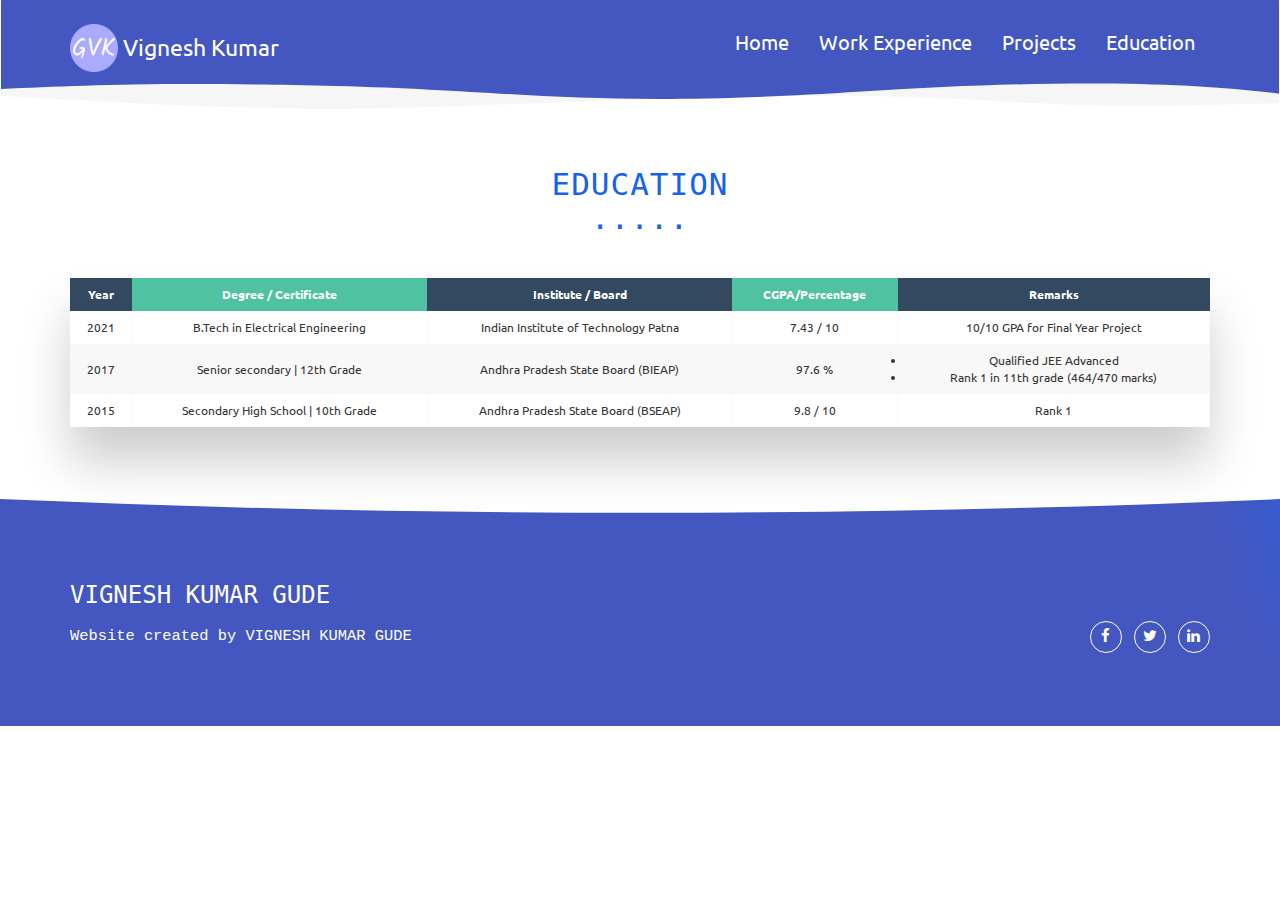
<file: education.html>
<!DOCTYPE html>
<html lang="en">

<head>
    <meta charset="UTF-8">
    <meta content="IE=edge" http-equiv="X-UA-Compatible">
    <meta content="width=device-width,initial-scale=1" name="viewport">
    <meta content="description" name="description">
    <meta name="google" content="notranslate" />
    <meta content="Mashup templates have been developped by Orson.io team" name="author">

    <!-- Disable tap highlight on IE -->
    <meta name="msapplication-tap-highlight" content="no">


    <link rel="apple-touch-icon" sizes="180x180" href="./assets/apple-icon-180x180.png">
    <link href="./assets/images/favicon.png" rel="icon">

    <link href="" rel="stylesheet">


    <title>My Education</title>

    <link href="./main.550dcf66.css" rel="stylesheet">
</head>

<body>
    <!-- Add your content of header -->
    <header>
        <nav class="navbar navbar-default active">
            <div class="container">
                <div class="navbar-header">
                    <button type="button" class="navbar-toggle collapsed" data-toggle="collapse"
                        data-target="#navbar-collapse" aria-expanded="false">
                        <span class="sr-only">Toggle navigation</span>
                        <span class="icon-bar"></span>
                        <span class="icon-bar"></span>
                        <span class="icon-bar"></span>
                    </button>
                    <a class="navbar-brand" href="./index.html" title="">
                        <img src="./assets/images/favicon GVK.ico" class="navbar-logo-img" alt="">
                        Vignesh Kumar
                    </a>
                </div>

                <div class="collapse navbar-collapse" id="navbar-collapse">
                    <ul class="nav navbar-nav navbar-right">
                        <li><a href="./index.html" title="">Home</a></li>
                        <li><a href="./experience.html" title="">Work Experience</a></li>
                        <li><a href="./project.html" title="">Projects</a></li>
                        <li><a href="./education.html" title="">Education</a></li>
                        <!-- <li>
                            <p>
                                <a href="./components.html" class="btn btn-default navbar-btn" title="">Components</a>
                            </p>
                        </li> -->

                    </ul>
                </div>
            </div>
        </nav>
    </header>

    <!-- Content Here -->

    <h2>Education</h2>
    <div class="table-wrapper">
        <table class="fl-table">
            <thead>
                <tr>
                    <th>Year</th>
                    <th>Degree / Certificate</th>
                    <th>Institute / Board</th>
                    <th>CGPA/Percentage</th>
                    <th>Remarks</th>
                </tr>
            </thead>
            <tbody>
                <tr>
                    <td>2021</td>
                    <td>B.Tech in Electrical Engineering</td>
                    <td>Indian Institute of Technology Patna</td>
                    <td>7.43 / 10</td>
                    <td>10/10 GPA for Final Year Project</td>
                </tr>
                <tr>
                    <td>2017</td>
                    <td>Senior secondary | 12th Grade</td>
                    <td>Andhra Pradesh State Board (BIEAP)</td>
                    <td>97.6 %</td>
                    <td>
                        <li> Qualified JEE Advanced </li>
                        <li> Rank 1 in 11th grade (464/470 marks)</li>
                    </td>
                </tr>
                <tr>
                    <td>2015</td>
                    <td>Secondary High School | 10th Grade</td>
                    <td>Andhra Pradesh State Board (BSEAP)</td>
                    <td>9.8 / 10</td>
                    <td>Rank 1</td>
                </tr>
            <tbody>
        </table>
    </div>

    <!-- Content Ends -->
    <footer class="footer-container white-text-container">
        <div class="container">
            <div class="row">


                <div class="col-xs-12">
                    <h3>VIGNESH KUMAR GUDE</h3>

                    <div class="row">
                        <div class="col-xs-12 col-sm-7">
                            <p><small>Website created by VIGNESH KUMAR GUDE</small>
                            </p>
                        </div>
                        <div class="col-xs-12 col-sm-5">
                            <p class="text-right">
                                <a href="https://facebook.com/" class="social-round-icon white-round-icon fa-icon"
                                    title="">
                                    <i class="fa fa-facebook" aria-hidden="true"></i>
                                </a>
                                <a href="https://twitter.com/" class="social-round-icon white-round-icon fa-icon"
                                    title="">
                                    <i class="fa fa-twitter" aria-hidden="true"></i>
                                </a>
                                <a href="https://www.linkedin.com/" class="social-round-icon white-round-icon fa-icon"
                                    title="">
                                    <i class="fa fa-linkedin" aria-hidden="true"></i>
                                </a>
                            </p>
                        </div>
                    </div>


                </div>
            </div>
        </div>
    </footer>

    <script>
        document.addEventListener("DOMContentLoaded", function (event) {
            navActivePage();
            scrollRevelation('.reveal');
        });
    </script>
    <script type="text/javascript" src="./main.0cf8b554.js"></script>
</body>

</html>
</file>
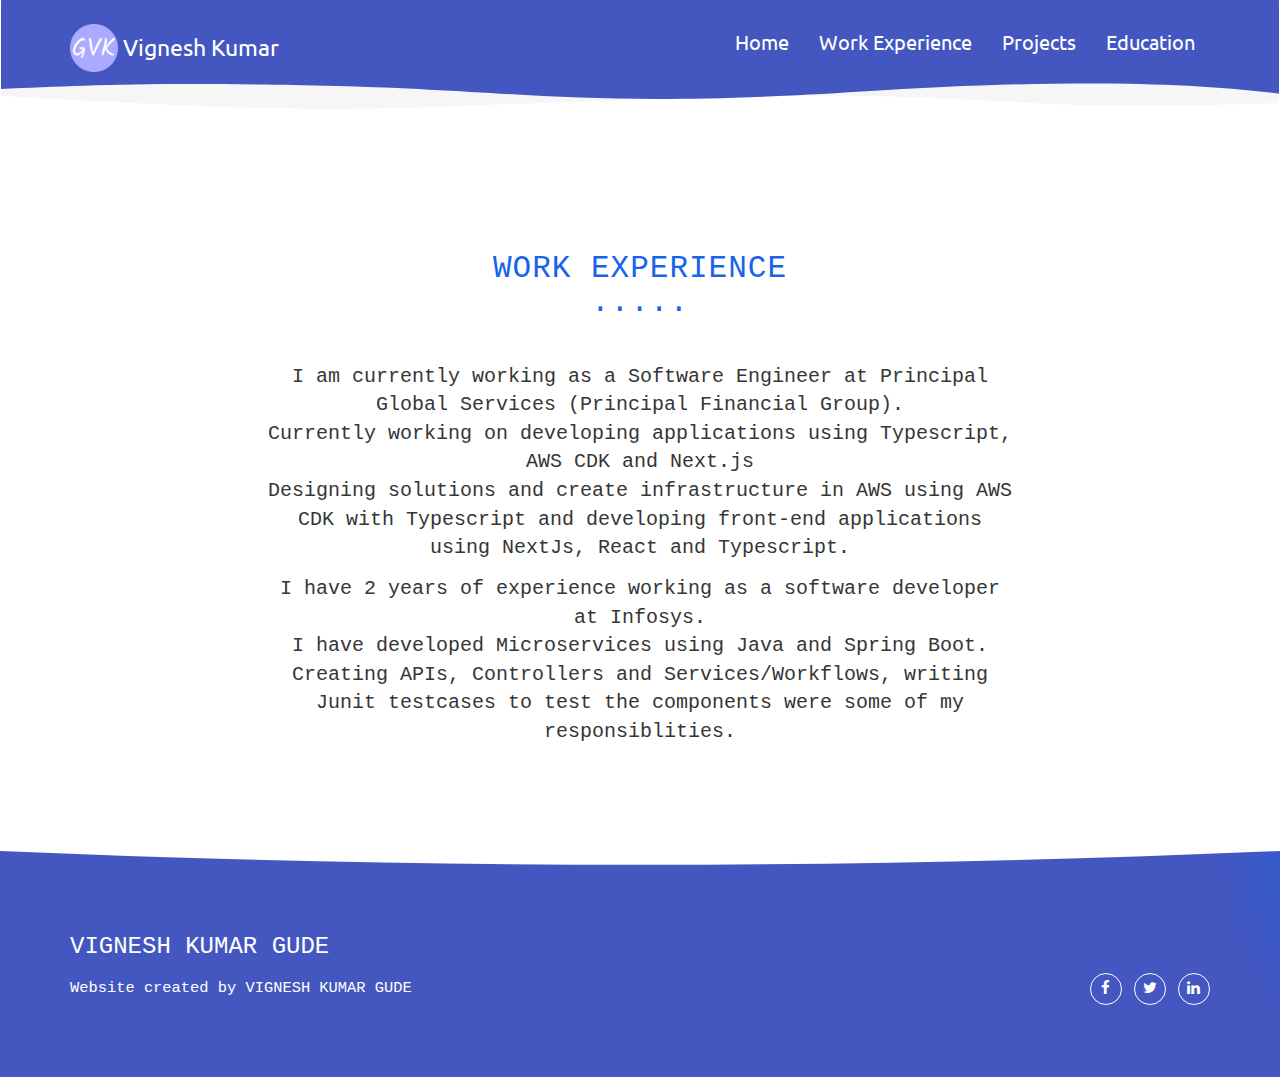
<file: experience.html>
<!DOCTYPE html>
<html lang="en">

<head>
    <meta charset="UTF-8">
    <meta content="IE=edge" http-equiv="X-UA-Compatible">
    <meta content="width=device-width,initial-scale=1" name="viewport">
    <meta content="description" name="description">
    <meta name="google" content="notranslate" />
    <meta content="Mashup templates have been developped by Orson.io team" name="author">

    <!-- Disable tap highlight on IE -->
    <meta name="msapplication-tap-highlight" content="no">


    <link rel="apple-touch-icon" sizes="180x180" href="./assets/apple-icon-180x180.png">
    <link href="./assets/images/favicon.png" rel="icon">

    <link href="" rel="stylesheet">


    <title>My Experience</title>

    <link href="./main.550dcf66.css" rel="stylesheet">
</head>

<body>
    <!-- Add your content of header -->
    <header>
        <nav class="navbar navbar-default active">
            <div class="container">
                <div class="navbar-header">
                    <button type="button" class="navbar-toggle collapsed" data-toggle="collapse"
                        data-target="#navbar-collapse" aria-expanded="false">
                        <span class="sr-only">Toggle navigation</span>
                        <span class="icon-bar"></span>
                        <span class="icon-bar"></span>
                        <span class="icon-bar"></span>
                    </button>
                    <a class="navbar-brand" href="./index.html" title="">
                        <img src="./assets/images/favicon GVK.ico" class="navbar-logo-img" alt="">
                        Vignesh Kumar
                    </a>
                </div>

                <div class="collapse navbar-collapse" id="navbar-collapse">
                    <ul class="nav navbar-nav navbar-right">
                        <li><a href="./index.html" title="">Home</a></li>
                        <li><a href="./experience.html" title="">Work Experience</a></li>
                        <li><a href="./project.html" title="">Projects</a></li>
                        <li><a href="./education.html" title="">Education</a></li>
                        <li>
                            <!-- <p>
                                <a href="./components.html" class="btn btn-default navbar-btn" title="">Components</a>
                            </p> -->
                        </li>

                    </ul>
                </div>
            </div>
        </nav>
    </header>

    <!-- Content Here -->
    <div class="section-container">
        <div class="container">
            <div class="row">
                <div class="col-xs-12 col-md-8 col-md-offset-2">
                    <div class="text-center">
                        <h2>Work Experience</h2>
                        <p>I am currently working as a Software Engineer at Principal Global Services (Principal
                            Financial Group).
                            <br>
                            Currently working on developing applications using Typescript, AWS CDK and Next.js
                            <br>
                            Designing solutions and create infrastructure in AWS using AWS CDK with Typescript and
                            developing front-end applications using NextJs, React and Typescript.
                        </p>
                        <p>I have 2 years of experience working as a software developer at Infosys.
                            <br>
                            I have developed Microservices using Java and Spring Boot.
                            <br>
                            Creating APIs, Controllers and Services/Workflows, writing Junit testcases to test the
                            components were some of my responsiblities.
                        </p>
                    </div>
                </div>
            </div>
        </div>
    </div>

    <!-- Content Ends -->
    <footer class="footer-container white-text-container">
        <div class="container">
            <div class="row">


                <div class="col-xs-12">
                    <h3>VIGNESH KUMAR GUDE</h3>

                    <div class="row">
                        <div class="col-xs-12 col-sm-7">
                            <p><small>Website created by VIGNESH KUMAR GUDE</small>
                            </p>
                        </div>
                        <div class="col-xs-12 col-sm-5">
                            <p class="text-right">
                                <a href="https://facebook.com/" class="social-round-icon white-round-icon fa-icon"
                                    title="">
                                    <i class="fa fa-facebook" aria-hidden="true"></i>
                                </a>
                                <a href="https://twitter.com/" class="social-round-icon white-round-icon fa-icon"
                                    title="">
                                    <i class="fa fa-twitter" aria-hidden="true"></i>
                                </a>
                                <a href="https://www.linkedin.com/" class="social-round-icon white-round-icon fa-icon"
                                    title="">
                                    <i class="fa fa-linkedin" aria-hidden="true"></i>
                                </a>
                            </p>
                        </div>
                    </div>


                </div>
            </div>
        </div>
    </footer>

    <script>
        document.addEventListener("DOMContentLoaded", function (event) {
            navActivePage();
            scrollRevelation('.reveal');
        });
    </script>
    <script type="text/javascript" src="./main.0cf8b554.js"></script>
</body>

</html>
</file>
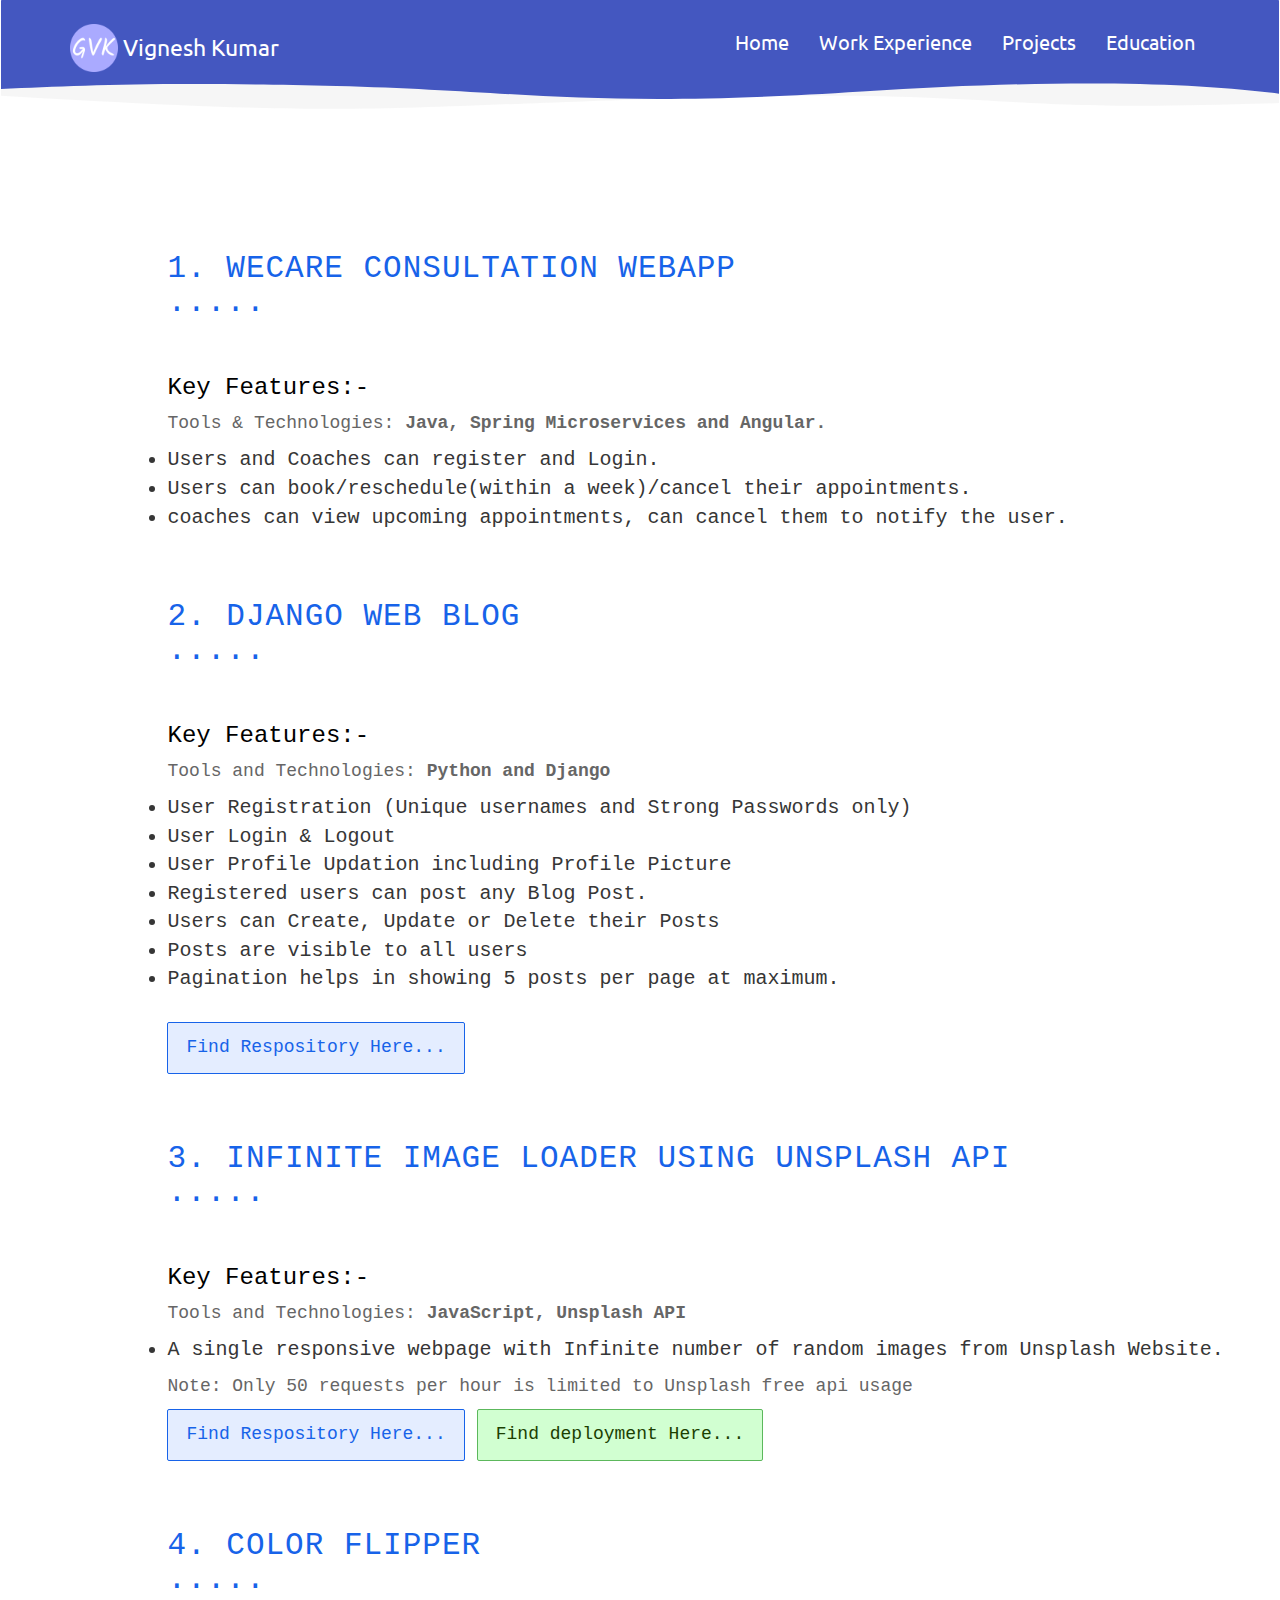
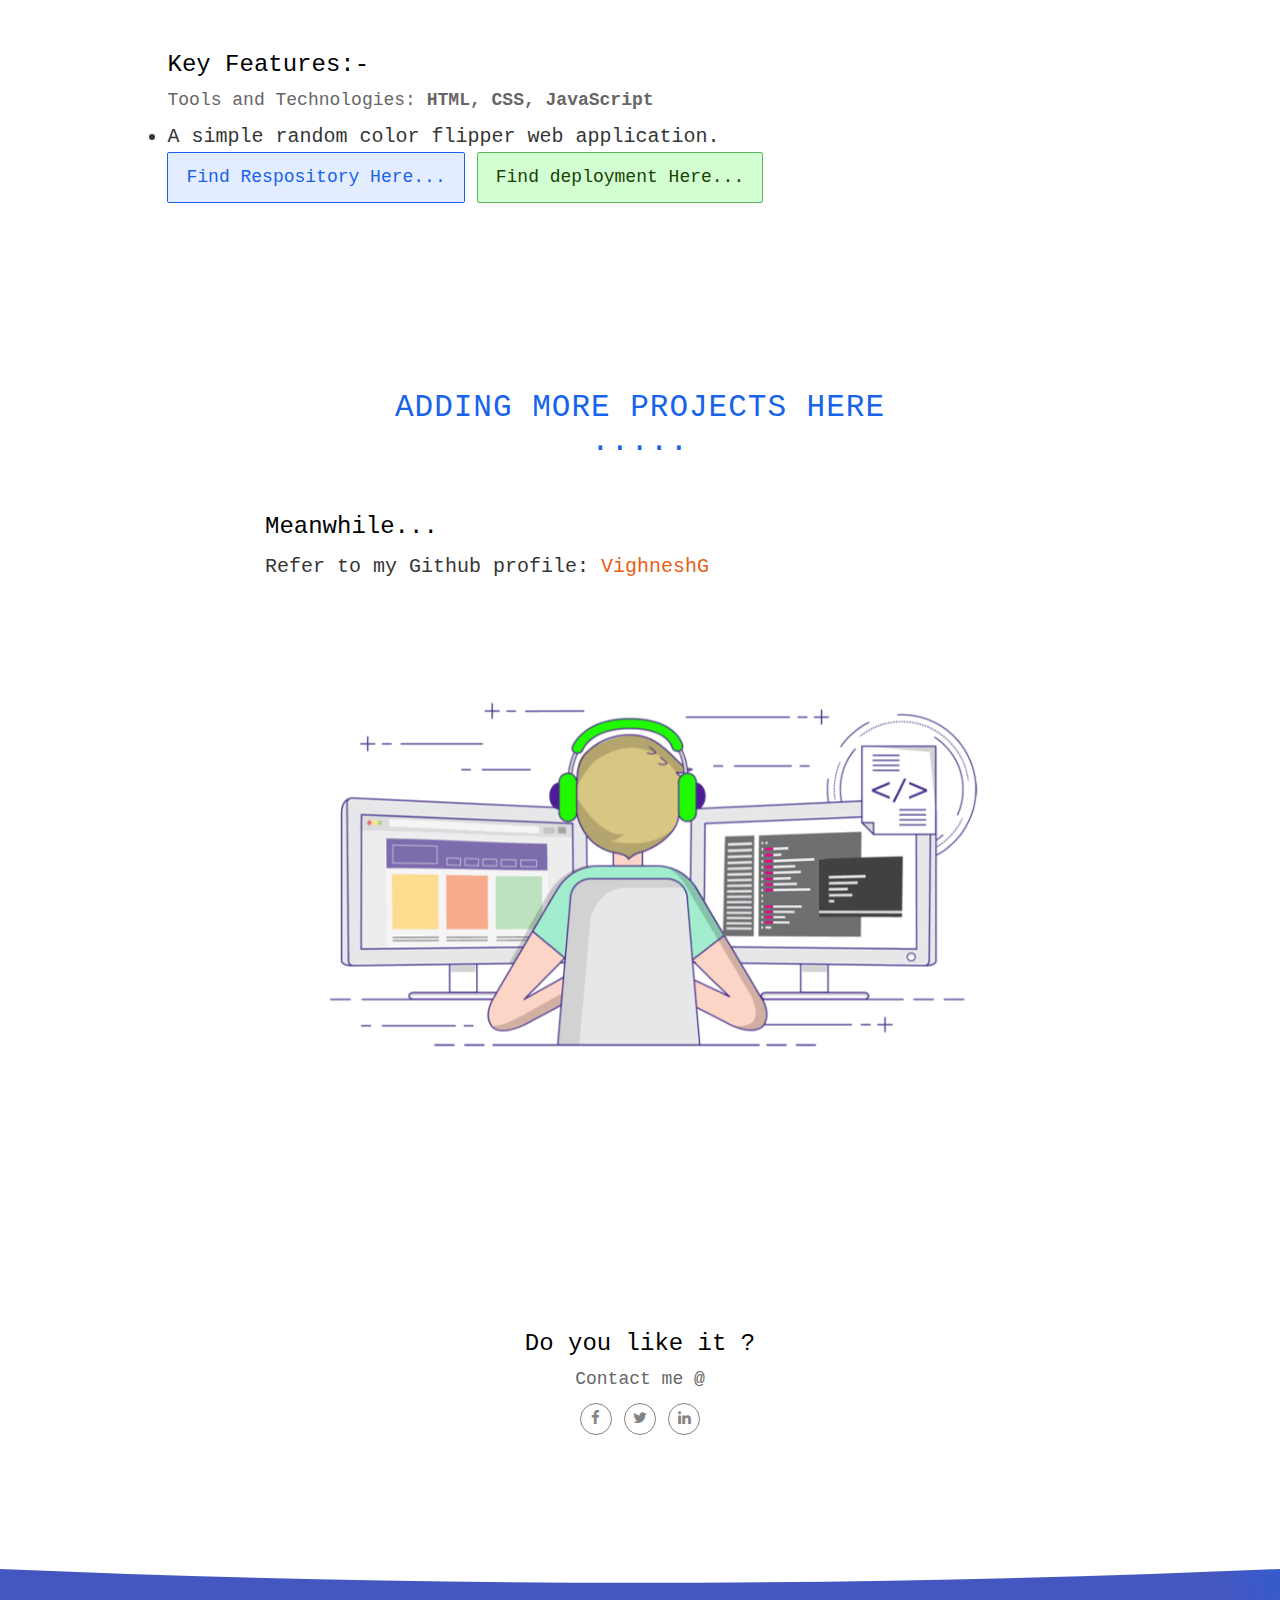
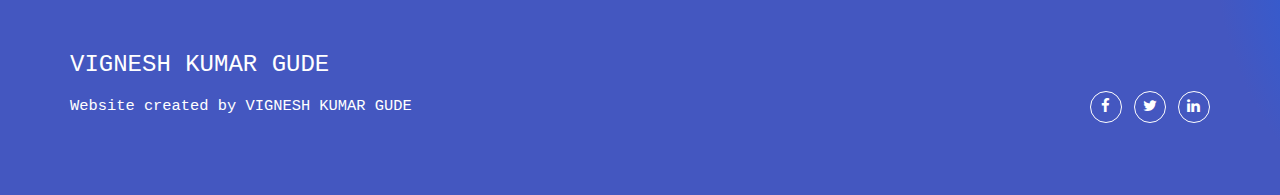
<file: project.html>
<!DOCTYPE html>
<html lang="en">

<head>
  <meta charset="UTF-8">
  <meta content="IE=edge" http-equiv="X-UA-Compatible">
  <meta content="width=device-width,initial-scale=1" name="viewport">
  <meta content="description" name="description">
  <meta name="google" content="notranslate" />
  <meta content="Mashup templates have been developped by Orson.io team" name="author">

  <!-- Disable tap highlight on IE -->
  <meta name="msapplication-tap-highlight" content="no">


  <!-- <link rel="apple-touch-icon" sizes="180x180" href="./assets/apple-icon-180x180.png"> -->
  <link href="./assets/images/favicon.png" rel="icon">

  <link href="" rel="stylesheet">


  <title>My Projects</title>

  <link href="./main.550dcf66.css" rel="stylesheet">
</head>

<body>
  <!-- Add your content of header -->
  <header>
    <nav class="navbar navbar-default active">
      <div class="container">
        <div class="navbar-header">
          <button type="button" class="navbar-toggle collapsed" data-toggle="collapse" data-target="#navbar-collapse"
            aria-expanded="false">
            <span class="sr-only">Toggle navigation</span>
            <span class="icon-bar"></span>
            <span class="icon-bar"></span>
            <span class="icon-bar"></span>
          </button>
          <a class="navbar-brand" href="./index.html" title="Home">
            <img src="./assets/images/favicon GVK.ico" class="navbar-logo-img" alt="GVK">
            Vignesh Kumar
          </a>
        </div>

        <div class="collapse navbar-collapse" id="navbar-collapse">
          <ul class="nav navbar-nav navbar-right">
            <li><a href="./index.html" title="">Home</a></li>
            <li><a href="./experience.html" title="">Work Experience</a></li>
            <li><a href="./project.html" title="">Projects</a></li>
            <li><a href="./education.html" title="">Education</a></li>
            <!-- <li>
              <p>
                <a href="./components.html" class="btn btn-default navbar-btn" title="">Components</a>
              </p>
            </li> -->

          </ul>
        </div>
      </div>
    </nav>
  </header>

  <div class="section-container">
    <div class="container">
      <div class="row">
        <div class="col-xs-12 col-md-10 col-md-offset-1">
          <!-- Project 1 -->
          <h2 class="text-left">1. Wecare Consultation WebApp</h2>
          <p>
          <h3>Key Features:-</h3>
          <h4>Tools & Technologies: <b>Java, Spring Microservices and Angular.</b></h4>

          <li> Users and Coaches can register and Login.</li>

          <li>Users can book/reschedule(within a week)/cancel their appointments.</li>

          <li>coaches can view upcoming appointments, can cancel them to notify the user.</li>

          </p>
        </div>
        <div class="col-xs-12 col-md-12 col-md-offset-1">
          <!-- Project 2 -->
          <h2 class="text-left">2. Django Web Blog</h2>
          <p>
          <h3>Key Features:-</h3>
          <h4>Tools and Technologies: <b>Python and Django</b></h4>

          <li>User Registration (Unique usernames and Strong Passwords only)</li>
          <li>User Login & Logout</li>
          <li>User Profile Updation including Profile Picture</li>
          <li>Registered users can post any Blog Post.</li>
          <li>Users can Create, Update or Delete their Posts</li>
          <li>Posts are visible to all users</li>
          <li>Pagination helps in showing 5 posts per page at maximum.</li> <br>
          <a href="https://github.com/VighneshG/Web-Blog-Django" target="_blank" class="btn btn-primary"
            title="Github Link">Find Respository
            Here...</a>
          </p>
        </div>

        <div class="col-xs-12 col-md-12 col-md-offset-1">
          <!-- Project 3 -->
          <h2 class="text-left">3. Infinite image loader using Unsplash API</h2>
          <p>
          <h3>Key Features:-</h3>
          <h4>Tools and Technologies: <b>JavaScript, Unsplash API</b></h4>

          <li>A single responsive webpage with Infinite number of random images from Unsplash Website.</li>
          <h4>Note: Only 50 requests per hour is limited to Unsplash free api usage</h4>
          <a href="https://github.com/VighneshG/Infinite-Image-Loader" target="_blank" class="btn btn-primary"
            title="Github Link">Find Respository
            Here...</a>
          <a href="https://vighneshg.github.io/Infinite-Image-Loader/" target="_blank" class="btn btn-success"
            title="Github Link">Find deployment
            Here...</a>
          </p>
        </div>

        <div class="col-xs-12 col-md-12 col-md-offset-1">
          <!-- Project 4 -->
          <h2 class="text-left">4. Color flipper</h2>
          <p>
          <h3>Key Features:-</h3>
          <h4>Tools and Technologies: <b>HTML, CSS, JavaScript</b></h4>

          <li>A simple random color flipper web application.</li>
          <a href="https://github.com/VighneshG/Color-Flipper-Js" target="_blank" class="btn btn-primary"
            title="Github Link">Find Respository
            Here...</a>
          <a href="https://vighneshg.github.io/Color-Flipper-Js/" target="_blank" class="btn btn-success"
            title="Github Link">Find deployment
            Here...</a>
          </p>
        </div>
      </div>
    </div>
  </div>

  <div class="section-container">
    <div class="container">
      <div class="row">
        <div class="col-xs-12 col-md-8 col-md-offset-2">
          <h2 class="text-center">Adding More Projects here</h2>
          <p>
          <h3>Meanwhile...</h3>
          Refer to my Github profile: <a href="https://github.com/VighneshG">VighneshG</a>
          </p>

          <div class="section-container-spacer">
            <img src="./assets/files/coding.gif" alt="" class="img-responsive reveal-content" data-action="zoom">
          </div>

          <div class="row">
            <!-- <div class="col-xs-6">
              <img src="./assets/icons/java icon.gif" alt="" class="img-responsive reveal-content" data-action="zoom">
            </div> -->
            <!-- <div class="col-xs-6">
              <img src="./assets/images/img-07.jpg" alt="" class="img-responsive reveal-content" data-action="zoom">
            </div>
            <div class="col-xs-6">
              <img src="./assets/files/coding.gif" alt="" class="img-responsive reveal-content" data-action="zoom">
            </div> -->
          </div>
        </div>
      </div>
    </div>
  </div>

  <!-- <div class="section-container">
    <div class="container">
      <div class="row section-container-spacer">
        <div class="col-xs-12 col-md-8 col-md-offset-2">
          <h2 class="text-center">More</h2>
          <div class="section-container-spacer">
            <p>Praesent at feugiat est, at faucibus ipsum. Aenean condimentum mauris vel malesuada pulvinar. Vestibulum
              sit amet hendrerit leo, quis vehicula mi.</p>
            <p>Lorem ipsum dolor sit amet, consectetur adipisicing elit, sed do eiusmod
              tempor incididunt ut labore et dolore magna aliqua. Ut enim ad minim veniam,
              quis nostrud exercitation ullamco laboris nisi ut aliquip ex ea commodo
              consequat. Duis aute irure dolor in reprehenderit in voluptate velit esse
              cillum dolore eu fugiat nulla pariatur. Excepteur sint occaecat cupidatat non
              proident, sunt in culpa qui officia deserunt mollit anim id est laborum.</p>
          </div>
          <img src="./assets/images/img-05.jpg" alt="" class="img-responsive reveal-content" data-action="zoom">
        </div>
      </div>
    </div>
  </div> -->

  <div class="section-container">
    <div class="container text-center">
      <div class="row section-container-spacer">
        <div class="col-xs-12 col-md-12">

          <h3>Do you like it ?</h3>
          <h4>Contact me @</h4>
          <p>
            <a href="https://facebook.com/" class="social-round-icon fa-icon" title="">
              <i class="fa fa-facebook" aria-hidden="true"></i>
            </a>
            <a href="https://twitter.com/" class="social-round-icon fa-icon" title="">
              <i class="fa fa-twitter" aria-hidden="true"></i>
            </a>
            <a href="https://www.linkedin.com/" class="social-round-icon fa-icon" title="">
              <i class="fa fa-linkedin" aria-hidden="true"></i>
            </a>
          </p>
        </div>
      </div>

    </div>
  </div>

  <footer class="footer-container white-text-container">
    <div class="container">
      <div class="row">


        <div class="col-xs-12">
          <h3>VIGNESH KUMAR GUDE</h3>

          <div class="row">
            <div class="col-xs-12 col-sm-7">
              <p><small>Website created by VIGNESH KUMAR GUDE</small>
              </p>
            </div>
            <div class="col-xs-12 col-sm-5">
              <p class="text-right">
                <a href="https://facebook.com/" class="social-round-icon white-round-icon fa-icon" title="">
                  <i class="fa fa-facebook" aria-hidden="true"></i>
                </a>
                <a href="https://twitter.com/" class="social-round-icon white-round-icon fa-icon" title="">
                  <i class="fa fa-twitter" aria-hidden="true"></i>
                </a>
                <a href="https://www.linkedin.com/" class="social-round-icon white-round-icon fa-icon" title="">
                  <i class="fa fa-linkedin" aria-hidden="true"></i>
                </a>
              </p>
            </div>
          </div>


        </div>
      </div>
    </div>
  </footer>

  <script>
    document.addEventListener("DOMContentLoaded", function (event) {
      navActivePage();
      scrollRevelation('.reveal');
    });
  </script>

  <!-- Google Analytics: change UA-XXXXX-X to be your site's ID 

<script>
  (function (i, s, o, g, r, a, m) {
    i['GoogleAnalyticsObject'] = r; i[r] = i[r] || function () {
      (i[r].q = i[r].q || []).push(arguments)
    }, i[r].l = 1 * new Date(); a = s.createElement(o),
      m = s.getElementsByTagName(o)[0]; a.async = 1; a.src = g; m.parentNode.insertBefore(a, m)
  })(window, document, 'script', '//www.google-analytics.com/analytics.js', 'ga');
  ga('create', 'UA-XXXXX-X', 'auto');
  ga('send', 'pageview');
</script>

-->
  <script type="text/javascript" src="./main.0cf8b554.js"></script>
</body>

</html>
</file>
<file: main.550dcf66.css>
@import url(https://fonts.googleapis.com/css?family=Hind+Siliguri:300,600|Martel:400,900);
@import url(https://maxcdn.bootstrapcdn.com/font-awesome/4.7.0/css/font-awesome.min.css);
@import url("https://fonts.googleapis.com/css2?family=Kalam:wght@300;400;700&display=swap");
@import url("https://fonts.googleapis.com/css2?family=Ubuntu:ital,wght@0,300;0,400;0,500;0,700;1,300;1,400;1,500;1,700&display=swap");

/*!
 * Bootstrap v3.3.7 (http://getbootstrap.com)
 * Copyright 2011-2016 Twitter, Inc.
 * Licensed under MIT (https://github.com/twbs/bootstrap/blob/master/LICENSE)
 */
/*! normalize.css v3.0.3 | MIT License | github.com/necolas/normalize.css */

html {
  font-family: sans-serif;
  -ms-text-size-adjust: 100%;
  -webkit-text-size-adjust: 100%;
}
body {
  margin: 0;
}

/*  */
.justify-content-evenly {
  justify-content: space-evenly;
}

* {
  box-sizing: border-box;
  -webkit-box-sizing: border-box;
  -moz-box-sizing: border-box;
}
body {
  font-family: Helvetica;
  -webkit-font-smoothing: antialiased;
  background: rgba(71, 147, 227, 1);
}
h2 {
  text-align: center;
  font-size: 18px;
  text-transform: uppercase;
  letter-spacing: 1px;
  color: white;
  padding: 30px 0;
}

/* Table Styles */

.table-wrapper {
  margin: 10px 70px 70px;
  box-shadow: 0px 35px 50px rgba(0, 0, 0, 0.2);
}

.fl-table {
  border-radius: 5px;
  font-size: 12px;
  font-weight: normal;
  border: none;
  border-collapse: collapse;
  width: 100%;
  max-width: 100%;
  white-space: nowrap;
  background-color: white;
}

.fl-table td,
.fl-table th {
  text-align: center;
  padding: 8px;
}

.fl-table td {
  border-right: 1px solid #f8f8f8;
  font-size: 12px;
}

.fl-table thead th {
  color: #ffffff;
  background: #4fc3a1;
}

.fl-table thead th:nth-child(odd) {
  color: #ffffff;
  background: #324960;
}

.fl-table tr:nth-child(even) {
  background: #f8f8f8;
}

/* Responsive */

@media (max-width: 767px) {
  .fl-table {
    display: block;
    width: 100%;
  }
  .table-wrapper:before {
    content: "Scroll horizontally >";
    display: block;
    text-align: right;
    font-size: 11px;
    color: white;
    padding: 0 0 10px;
  }
  .fl-table thead,
  .fl-table tbody,
  .fl-table thead th {
    display: block;
  }
  .fl-table thead th:last-child {
    border-bottom: none;
  }
  .fl-table thead {
    float: left;
  }
  .fl-table tbody {
    width: auto;
    position: relative;
    overflow-x: auto;
  }
  .fl-table td,
  .fl-table th {
    padding: 20px 0.625em 0.625em 0.625em;
    height: 60px;
    vertical-align: middle;
    box-sizing: border-box;
    overflow-x: hidden;
    overflow-y: auto;
    width: 120px;
    font-size: 13px;
    text-overflow: ellipsis;
  }
  .fl-table thead th {
    text-align: left;
    border-bottom: 1px solid #f7f7f9;
  }
  .fl-table tbody tr {
    display: table-cell;
  }
  .fl-table tbody tr:nth-child(odd) {
    background: none;
  }
  .fl-table tr:nth-child(even) {
    background: transparent;
  }
  .fl-table tr td:nth-child(odd) {
    background: #f8f8f8;
    border-right: 1px solid #e6e4e4;
  }
  .fl-table tr td:nth-child(even) {
    border-right: 1px solid #e6e4e4;
  }
  .fl-table tbody td {
    display: block;
    text-align: center;
  }
}

/*  */
article,
aside,
details,
figcaption,
figure,
footer,
header,
hgroup,
main,
menu,
nav,
section,
summary {
  display: block;
}
audio,
canvas,
progress,
video {
  display: inline-block;
  vertical-align: baseline;
}
audio:not([controls]) {
  display: none;
  height: 0;
}
[hidden],
template {
  display: none;
}
a {
  background-color: transparent;
}
a:active,
a:hover {
  outline: 0;
}
abbr[title] {
  border-bottom: 1px dotted;
}
b,
strong {
  font-weight: 700;
}
dfn {
  font-style: italic;
}
h1 {
  font-size: 2em;
  margin: 0.67em 0;
}
mark {
  background: #ff0;
  color: #000;
}
small {
  font-size: 80%;
}
sub,
sup {
  font-size: 75%;
  line-height: 0;
  position: relative;
  vertical-align: baseline;
}
sup {
  top: -0.5em;
}
sub {
  bottom: -0.25em;
}
img {
  border: 0;
}
svg:not(:root) {
  overflow: hidden;
}
figure {
  margin: 1em 40px;
}
hr {
  box-sizing: content-box;
  height: 0;
}
pre {
  overflow: auto;
}
code,
kbd,
pre,
samp {
  font-family: monospace, monospace;
  font-size: 1em;
}
button,
input,
optgroup,
select,
textarea {
  color: inherit;
  font: inherit;
  margin: 0;
}
button {
  overflow: visible;
}
button,
select {
  text-transform: none;
}
button,
html input[type="button"],
input[type="reset"],
input[type="submit"] {
  -webkit-appearance: button;
  cursor: pointer;
}
button[disabled],
html input[disabled] {
  cursor: default;
}
button::-moz-focus-inner,
input::-moz-focus-inner {
  border: 0;
  padding: 0;
}
input {
  line-height: normal;
}
input[type="checkbox"],
input[type="radio"] {
  box-sizing: border-box;
  padding: 0;
}
input[type="number"]::-webkit-inner-spin-button,
input[type="number"]::-webkit-outer-spin-button {
  height: auto;
}
input[type="search"] {
  -webkit-appearance: textfield;
  box-sizing: content-box;
}
input[type="search"]::-webkit-search-cancel-button,
input[type="search"]::-webkit-search-decoration {
  -webkit-appearance: none;
}
fieldset {
  border: 1px solid silver;
  margin: 0 2px;
  padding: 0.35em 0.625em 0.75em;
}
textarea {
  overflow: auto;
}
optgroup {
  font-weight: 700;
}
table {
  border-collapse: collapse;
  border-spacing: 0;
}
td,
th {
  padding: 0;
}

/*! Source: https://github.com/h5bp/html5-boilerplate/blob/master/src/css/main.css */
@media print {
  *,
  :after,
  :before {
    background: transparent !important;
    color: #000 !important;
    box-shadow: none !important;
    text-shadow: none !important;
  }
  a,
  a:visited {
    text-decoration: underline;
  }
  a[href]:after {
    content: " (" attr(href) ")";
  }
  abbr[title]:after {
    content: " (" attr(title) ")";
  }
  a[href^="#"]:after,
  a[href^="javascript:"]:after {
    content: "";
  }
  blockquote,
  pre {
    border: 1px solid #999;
    page-break-inside: avoid;
  }
  thead {
    display: table-header-group;
  }
  img,
  tr {
    page-break-inside: avoid;
  }
  img {
    max-width: 100% !important;
  }
  h2,
  h3,
  p {
    orphans: 3;
    widows: 3;
  }
  h2,
  h3 {
    page-break-after: avoid;
  }
  .navbar {
    display: none;
  }
  .btn > .caret,
  .dropup > .btn > .caret {
    border-top-color: #000 !important;
  }
  .label {
    border: 1px solid #000;
  }
  .table {
    border-collapse: collapse !important;
  }
  .table td,
  .table th {
    background-color: #fff !important;
  }
  .table-bordered td,
  .table-bordered th {
    border: 1px solid #ddd !important;
  }
}
*,
:after,
:before {
  -webkit-box-sizing: border-box;
  -moz-box-sizing: border-box;
  box-sizing: border-box;
}
html {
  font-size: 10px;
  -webkit-tap-highlight-color: transparent;
}
body {
  font-family: Ubuntu;
  font-size: 20px;
  line-height: 1.42857;
  color: #363636;
  background-color: #fff;
}
button,
input,
select,
textarea {
  font-family: inherit;
  font-size: inherit;
  line-height: inherit;
}
a {
  color: #e95d17;
  text-decoration: none;
}
a:focus,
a:hover {
  color: #1045a4;
  text-decoration: underline;
}
a:focus {
  outline: 5px auto -webkit-focus-ring-color;
  outline-offset: -2px;
}
figure {
  margin: 0;
}
img {
  vertical-align: middle;
}
.img-responsive {
  display: block;
  max-width: 100%;
  height: auto;
}
.img-rounded {
  border-radius: 4px;
}
.img-thumbnail {
  padding: 4px;
  line-height: 1.42857;
  background-color: #fff;
  border: 1px solid #ddd;
  border-radius: 2px;
  -webkit-transition: all 0.2s ease-in-out;
  -o-transition: all 0.2s ease-in-out;
  transition: all 0.2s ease-in-out;
  display: inline-block;
  max-width: 100%;
  height: auto;
}
.img-circle {
  border-radius: 50%;
}
hr {
  margin-top: 25px;
  margin-bottom: 25px;
  border: 0;
  border-top: 1px solid #eee;
}
.sr-only {
  position: absolute;
  width: 1px;
  height: 1px;
  margin: -1px;
  padding: 0;
  overflow: hidden;
  clip: rect(0, 0, 0, 0);
  border: 0;
}
.sr-only-focusable:active,
.sr-only-focusable:focus {
  position: static;
  width: auto;
  height: auto;
  margin: 0;
  overflow: visible;
  clip: auto;
}
[role="button"] {
  cursor: pointer;
}
.h1,
.h2,
.h3,
.h4,
.h5,
.h6,
h1,
h2,
h3,
h4,
h5,
h6 {
  font-family: monospace;
  font-weight: 200;
  line-height: 1.1;
  color: #1763e9;
}
.h1 .small,
.h1 small,
.h2 .small,
.h2 small,
.h3 .small,
.h3 small,
.h4 .small,
.h4 small,
.h5 .small,
.h5 small,
.h6 .small,
.h6 small,
h1 .small,
h1 small,
h2 .small,
h2 small,
h3 .small,
h3 small,
h4 .small,
h4 small,
h5 .small,
h5 small,
h6 .small,
h6 small {
  font-weight: 400;
  line-height: 1;
  color: #777;
}
.h1,
.h2,
.h3,
h1,
h2,
h3 {
  margin-top: 25px;
  margin-bottom: 12.5px;
}
.h1 .small,
.h1 small,
.h2 .small,
.h2 small,
.h3 .small,
.h3 small,
h1 .small,
h1 small,
h2 .small,
h2 small,
h3 .small,
h3 small {
  font-size: 65%;
}
.h4,
.h5,
.h6,
h4,
h5,
h6 {
  margin-top: 12.5px;
  margin-bottom: 12.5px;
}
.h4 .small,
.h4 small,
.h5 .small,
.h5 small,
.h6 .small,
.h6 small,
h4 .small,
h4 small,
h5 .small,
h5 small,
h6 .small,
h6 small {
  font-size: 75%;
}
.h1,
h1 {
  font-size: 59px;
}
.h2,
h2 {
  font-size: 31px;
}
.h3,
h3 {
  font-size: 24px;
}
.h4,
.h5,
h4,
h5 {
  font-size: 18px;
}
.h6,
h6 {
  font-size: 16px;
}
p {
  margin: 0 0 12.5px;
}
.lead {
  margin-bottom: 25px;
  font-size: 20px;
  font-weight: 300;
  line-height: 1.4;
}
@media (min-width: 768px) {
  .lead {
    font-size: 27px;
  }
}
.small,
small {
  font-size: 77%;
}
.mark,
mark {
  background-color: #fcf8e3;
  padding: 0.2em;
}
.text-left {
  text-align: left;
}
.text-right {
  text-align: right;
}
.text-center {
  text-align: center;
}
.text-justify {
  text-align: justify;
}
.text-nowrap {
  white-space: nowrap;
}
.text-lowercase {
  text-transform: lowercase;
}
.initialism,
.text-uppercase {
  text-transform: uppercase;
}
.text-capitalize {
  text-transform: capitalize;
}
.text-muted {
  color: #777;
}
.text-primary {
  color: #1763e9;
}
a.text-primary:focus,
a.text-primary:hover {
  color: #124fbb;
}
.text-success {
  color: #fff;
}
a.text-success:focus,
a.text-success:hover {
  color: #e6e6e6;
}
.text-info {
  color: #31708f;
}
a.text-info:focus,
a.text-info:hover {
  color: #245269;
}
.text-warning {
  color: #8a6d3b;
}
a.text-warning:focus,
a.text-warning:hover {
  color: #66512c;
}
.text-danger {
  color: #fff;
}
a.text-danger:focus,
a.text-danger:hover {
  color: #e6e6e6;
}
.bg-primary {
  color: #fff;
  background-color: #1763e9;
}
a.bg-primary:focus,
a.bg-primary:hover {
  background-color: #124fbb;
}
.bg-success {
  background-color: #08005f;
}
a.bg-success:focus,
a.bg-success:hover {
  background-color: #04002c;
}
.bg-info {
  background-color: #d9edf7;
}
a.bg-info:focus,
a.bg-info:hover {
  background-color: #afd9ee;
}
.bg-warning {
  background-color: #fcf8e3;
}
a.bg-warning:focus,
a.bg-warning:hover {
  background-color: #f7ecb5;
}
.bg-danger {
  background-color: #ca044b;
}
a.bg-danger:focus,
a.bg-danger:hover {
  background-color: #980338;
}
.page-header {
  padding-bottom: 11.5px;
  margin: 50px 0 25px;
  border-bottom: 1px solid #eee;
}
ol,
ul {
  margin-top: 0;
  margin-bottom: 12.5px;
}
ol ol,
ol ul,
ul ol,
ul ul {
  margin-bottom: 0;
}
.list-inline,
.list-unstyled {
  padding-left: 0;
  list-style: none;
}
.list-inline {
  margin-left: -5px;
}
.list-inline > li {
  display: inline-block;
  padding-left: 5px;
  padding-right: 5px;
}
dl {
  margin-top: 0;
  margin-bottom: 25px;
}
dd,
dt {
  line-height: 1.42857;
}
dt {
  font-weight: 700;
}
dd {
  margin-left: 0;
}
.dl-horizontal dd:after,
.dl-horizontal dd:before {
  content: " ";
  display: table;
}
.dl-horizontal dd:after {
  clear: both;
}
@media (min-width: 768px) {
  .dl-horizontal dt {
    float: left;
    width: 160px;
    clear: left;
    text-align: right;
    overflow: hidden;
    text-overflow: ellipsis;
    white-space: nowrap;
  }
  .dl-horizontal dd {
    margin-left: 180px;
  }
}
abbr[data-original-title],
abbr[title] {
  cursor: help;
  border-bottom: 1px dotted #777;
}
.initialism {
  font-size: 90%;
}
blockquote {
  padding: 12.5px 25px;
  margin: 0 0 25px;
  font-size: 22.5px;
  border-left: 5px solid #eee;
}
blockquote ol:last-child,
blockquote p:last-child,
blockquote ul:last-child {
  margin-bottom: 0;
}
blockquote .small,
blockquote footer,
blockquote small {
  display: block;
  font-size: 80%;
  line-height: 1.42857;
  color: #777;
}
blockquote .small:before,
blockquote footer:before,
blockquote small:before {
  content: "\2014   \A0";
}
.blockquote-reverse,
blockquote.pull-right {
  padding-right: 15px;
  padding-left: 0;
  border-right: 5px solid #eee;
  border-left: 0;
  text-align: right;
}
.blockquote-reverse .small:before,
.blockquote-reverse footer:before,
.blockquote-reverse small:before,
blockquote.pull-right .small:before,
blockquote.pull-right footer:before,
blockquote.pull-right small:before {
  content: "";
}
.blockquote-reverse .small:after,
.blockquote-reverse footer:after,
.blockquote-reverse small:after,
blockquote.pull-right .small:after,
blockquote.pull-right footer:after,
blockquote.pull-right small:after {
  content: "\A0   \2014";
}
address {
  margin-bottom: 25px;
  font-style: normal;
  line-height: 1.42857;
}
code,
kbd,
pre,
samp {
  font-family: Menlo, Monaco, Consolas, Courier New, monospace;
}
code {
  color: #c7254e;
  background-color: #f9f2f4;
}
code,
kbd {
  padding: 2px 4px;
  font-size: 90%;
  border-radius: 2px;
}
kbd {
  color: #fff;
  background-color: #333;
  box-shadow: inset 0 -1px 0 rgba(0, 0, 0, 0.25);
}
kbd kbd {
  padding: 0;
  font-size: 100%;
  font-weight: 700;
  box-shadow: none;
}
pre {
  display: block;
  padding: 12px;
  margin: 0 0 12.5px;
  font-size: 17px;
  line-height: 1.42857;
  word-break: break-all;
  word-wrap: break-word;
  color: #333;
  background-color: #f5f5f5;
  border: 1px solid #ccc;
  border-radius: 2px;
}
pre code {
  padding: 0;
  font-size: inherit;
  color: inherit;
  white-space: pre-wrap;
  background-color: transparent;
  border-radius: 0;
}
.pre-scrollable {
  max-height: 340px;
  overflow-y: scroll;
}
.home-para {
  font-family: ubuntu;
}

.container {
  margin-right: auto;
  margin-left: auto;
  padding-left: 15px;
  padding-right: 15px;
}
.container:after,
.container:before {
  content: " ";
  display: table;
}
.container:after {
  clear: both;
}
@media (min-width: 768px) {
  .container {
    width: 750px;
  }
}
@media (min-width: 992px) {
  .container {
    width: 970px;
  }
}
@media (min-width: 1200px) {
  .container {
    width: 1170px;
  }
}
.container-fluid {
  margin-right: auto;
  margin-left: auto;
  padding-left: 15px;
  padding-right: 15px;
}
.container-fluid:after,
.container-fluid:before {
  content: " ";
  display: table;
}
.container-fluid:after {
  clear: both;
}
.row {
  margin-left: -15px;
  margin-right: -15px;
}
.row:after,
.row:before {
  content: " ";
  display: table;
}
.row:after {
  clear: both;
}
.col-lg-1,
.col-lg-2,
.col-lg-3,
.col-lg-4,
.col-lg-5,
.col-lg-6,
.col-lg-7,
.col-lg-8,
.col-lg-9,
.col-lg-10,
.col-lg-11,
.col-lg-12,
.col-md-1,
.col-md-2,
.col-md-3,
.col-md-4,
.col-md-5,
.col-md-6,
.col-md-7,
.col-md-8,
.col-md-9,
.col-md-10,
.col-md-11,
.col-md-12,
.col-sm-1,
.col-sm-2,
.col-sm-3,
.col-sm-4,
.col-sm-5,
.col-sm-6,
.col-sm-7,
.col-sm-8,
.col-sm-9,
.col-sm-10,
.col-sm-11,
.col-sm-12,
.col-xs-1,
.col-xs-2,
.col-xs-3,
.col-xs-4,
.col-xs-5,
.col-xs-6,
.col-xs-7,
.col-xs-8,
.col-xs-9,
.col-xs-10,
.col-xs-11,
.col-xs-12 {
  position: relative;
  min-height: 10px;
  padding-left: 15px;
  padding-right: 15px;
  font-family: "Courier New", Courier, monospace;
}
.col-xs-1,
.col-xs-2,
.col-xs-3,
.col-xs-4,
.col-xs-5,
.col-xs-6,
.col-xs-7,
.col-xs-8,
.col-xs-9,
.col-xs-10,
.col-xs-11,
.col-xs-12 {
  float: left;
}
.col-xs-1 {
  width: 8.33333%;
}
.col-xs-2 {
  width: 16.66667%;
}
.col-xs-3 {
  width: 25%;
}
.col-xs-4 {
  width: 33.33333%;
}
.col-xs-5 {
  width: 41.66667%;
}
.col-xs-6 {
  width: 50%;
}
.col-xs-7 {
  width: 58.33333%;
}
.col-xs-8 {
  width: 66.66667%;
}
.col-xs-9 {
  width: 75%;
}
.col-xs-10 {
  width: 83.33333%;
}
.col-xs-11 {
  width: 91.66667%;
}
.col-xs-12 {
  width: 100%;
}
.col-xs-pull-0 {
  right: auto;
}
.col-xs-pull-1 {
  right: 8.33333%;
}
.col-xs-pull-2 {
  right: 16.66667%;
}
.col-xs-pull-3 {
  right: 25%;
}
.col-xs-pull-4 {
  right: 33.33333%;
}
.col-xs-pull-5 {
  right: 41.66667%;
}
.col-xs-pull-6 {
  right: 50%;
}
.col-xs-pull-7 {
  right: 58.33333%;
}
.col-xs-pull-8 {
  right: 66.66667%;
}
.col-xs-pull-9 {
  right: 75%;
}
.col-xs-pull-10 {
  right: 83.33333%;
}
.col-xs-pull-11 {
  right: 91.66667%;
}
.col-xs-pull-12 {
  right: 100%;
}
.col-xs-push-0 {
  left: auto;
}
.col-xs-push-1 {
  left: 8.33333%;
}
.col-xs-push-2 {
  left: 16.66667%;
}
.col-xs-push-3 {
  left: 25%;
}
.col-xs-push-4 {
  left: 33.33333%;
}
.col-xs-push-5 {
  left: 41.66667%;
}
.col-xs-push-6 {
  left: 50%;
}
.col-xs-push-7 {
  left: 58.33333%;
}
.col-xs-push-8 {
  left: 66.66667%;
}
.col-xs-push-9 {
  left: 75%;
}
.col-xs-push-10 {
  left: 83.33333%;
}
.col-xs-push-11 {
  left: 91.66667%;
}
.col-xs-push-12 {
  left: 100%;
}
.col-xs-offset-0 {
  margin-left: 0;
}
.col-xs-offset-1 {
  margin-left: 8.33333%;
}
.col-xs-offset-2 {
  margin-left: 16.66667%;
}
.col-xs-offset-3 {
  margin-left: 25%;
}
.col-xs-offset-4 {
  margin-left: 33.33333%;
}
.col-xs-offset-5 {
  margin-left: 41.66667%;
}
.col-xs-offset-6 {
  margin-left: 50%;
}
.col-xs-offset-7 {
  margin-left: 58.33333%;
}
.col-xs-offset-8 {
  margin-left: 66.66667%;
}
.col-xs-offset-9 {
  margin-left: 75%;
}
.col-xs-offset-10 {
  margin-left: 83.33333%;
}
.col-xs-offset-11 {
  margin-left: 91.66667%;
}
.col-xs-offset-12 {
  margin-left: 100%;
}
@media (min-width: 768px) {
  .col-sm-1,
  .col-sm-2,
  .col-sm-3,
  .col-sm-4,
  .col-sm-5,
  .col-sm-6,
  .col-sm-7,
  .col-sm-8,
  .col-sm-9,
  .col-sm-10,
  .col-sm-11,
  .col-sm-12 {
    float: left;
  }
  .col-sm-1 {
    width: 8.33333%;
  }
  .col-sm-2 {
    width: 16.66667%;
  }
  .col-sm-3 {
    width: 25%;
  }
  .col-sm-4 {
    width: 33.33333%;
  }
  .col-sm-5 {
    width: 41.66667%;
  }
  .col-sm-6 {
    width: 50%;
  }
  .col-sm-7 {
    width: 58.33333%;
  }
  .col-sm-8 {
    width: 66.66667%;
  }
  .col-sm-9 {
    width: 75%;
  }
  .col-sm-10 {
    width: 83.33333%;
  }
  .col-sm-11 {
    width: 91.66667%;
  }
  .col-sm-12 {
    width: 100%;
  }
  .col-sm-pull-0 {
    right: auto;
  }
  .col-sm-pull-1 {
    right: 8.33333%;
  }
  .col-sm-pull-2 {
    right: 16.66667%;
  }
  .col-sm-pull-3 {
    right: 25%;
  }
  .col-sm-pull-4 {
    right: 33.33333%;
  }
  .col-sm-pull-5 {
    right: 41.66667%;
  }
  .col-sm-pull-6 {
    right: 50%;
  }
  .col-sm-pull-7 {
    right: 58.33333%;
  }
  .col-sm-pull-8 {
    right: 66.66667%;
  }
  .col-sm-pull-9 {
    right: 75%;
  }
  .col-sm-pull-10 {
    right: 83.33333%;
  }
  .col-sm-pull-11 {
    right: 91.66667%;
  }
  .col-sm-pull-12 {
    right: 100%;
  }
  .col-sm-push-0 {
    left: auto;
  }
  .col-sm-push-1 {
    left: 8.33333%;
  }
  .col-sm-push-2 {
    left: 16.66667%;
  }
  .col-sm-push-3 {
    left: 25%;
  }
  .col-sm-push-4 {
    left: 33.33333%;
  }
  .col-sm-push-5 {
    left: 41.66667%;
  }
  .col-sm-push-6 {
    left: 50%;
  }
  .col-sm-push-7 {
    left: 58.33333%;
  }
  .col-sm-push-8 {
    left: 66.66667%;
  }
  .col-sm-push-9 {
    left: 75%;
  }
  .col-sm-push-10 {
    left: 83.33333%;
  }
  .col-sm-push-11 {
    left: 91.66667%;
  }
  .col-sm-push-12 {
    left: 100%;
  }
  .col-sm-offset-0 {
    margin-left: 0;
  }
  .col-sm-offset-1 {
    margin-left: 8.33333%;
  }
  .col-sm-offset-2 {
    margin-left: 16.66667%;
  }
  .col-sm-offset-3 {
    margin-left: 25%;
  }
  .col-sm-offset-4 {
    margin-left: 33.33333%;
  }
  .col-sm-offset-5 {
    margin-left: 41.66667%;
  }
  .col-sm-offset-6 {
    margin-left: 50%;
  }
  .col-sm-offset-7 {
    margin-left: 58.33333%;
  }
  .col-sm-offset-8 {
    margin-left: 66.66667%;
  }
  .col-sm-offset-9 {
    margin-left: 75%;
  }
  .col-sm-offset-10 {
    margin-left: 83.33333%;
  }
  .col-sm-offset-11 {
    margin-left: 91.66667%;
  }
  .col-sm-offset-12 {
    margin-left: 100%;
  }
}
@media (min-width: 992px) {
  .col-md-1,
  .col-md-2,
  .col-md-3,
  .col-md-4,
  .col-md-5,
  .col-md-6,
  .col-md-7,
  .col-md-8,
  .col-md-9,
  .col-md-10,
  .col-md-11,
  .col-md-12 {
    float: left;
  }
  .col-md-1 {
    width: 8.33333%;
  }
  .col-md-2 {
    width: 16.66667%;
  }
  .col-md-3 {
    width: 25%;
  }
  .col-md-4 {
    width: 33.33333%;
  }
  .col-md-5 {
    width: 41.66667%;
  }
  .col-md-6 {
    width: 50%;
  }
  .col-md-7 {
    width: 58.33333%;
  }
  .col-md-8 {
    width: 66.66667%;
  }
  .col-md-9 {
    width: 75%;
  }
  .col-md-10 {
    width: 83.33333%;
  }
  .col-md-11 {
    width: 91.66667%;
  }
  .col-md-12 {
    width: 100%;
  }
  .col-md-pull-0 {
    right: auto;
  }
  .col-md-pull-1 {
    right: 8.33333%;
  }
  .col-md-pull-2 {
    right: 16.66667%;
  }
  .col-md-pull-3 {
    right: 25%;
  }
  .col-md-pull-4 {
    right: 33.33333%;
  }
  .col-md-pull-5 {
    right: 41.66667%;
  }
  .col-md-pull-6 {
    right: 50%;
  }
  .col-md-pull-7 {
    right: 58.33333%;
  }
  .col-md-pull-8 {
    right: 66.66667%;
  }
  .col-md-pull-9 {
    right: 75%;
  }
  .col-md-pull-10 {
    right: 83.33333%;
  }
  .col-md-pull-11 {
    right: 91.66667%;
  }
  .col-md-pull-12 {
    right: 100%;
  }
  .col-md-push-0 {
    left: auto;
  }
  .col-md-push-1 {
    left: 8.33333%;
  }
  .col-md-push-2 {
    left: 16.66667%;
  }
  .col-md-push-3 {
    left: 25%;
  }
  .col-md-push-4 {
    left: 33.33333%;
  }
  .col-md-push-5 {
    left: 41.66667%;
  }
  .col-md-push-6 {
    left: 50%;
  }
  .col-md-push-7 {
    left: 58.33333%;
  }
  .col-md-push-8 {
    left: 66.66667%;
  }
  .col-md-push-9 {
    left: 75%;
  }
  .col-md-push-10 {
    left: 83.33333%;
  }
  .col-md-push-11 {
    left: 91.66667%;
  }
  .col-md-push-12 {
    left: 100%;
  }
  .col-md-offset-0 {
    margin-left: 0;
  }
  .col-md-offset-1 {
    margin-left: 8.33333%;
  }
  .col-md-offset-2 {
    margin-left: 16.66667%;
  }
  .col-md-offset-3 {
    margin-left: 25%;
  }
  .col-md-offset-4 {
    margin-left: 33.33333%;
  }
  .col-md-offset-5 {
    margin-left: 41.66667%;
  }
  .col-md-offset-6 {
    margin-left: 50%;
  }
  .col-md-offset-7 {
    margin-left: 58.33333%;
  }
  .col-md-offset-8 {
    margin-left: 66.66667%;
  }
  .col-md-offset-9 {
    margin-left: 75%;
  }
  .col-md-offset-10 {
    margin-left: 83.33333%;
  }
  .col-md-offset-11 {
    margin-left: 91.66667%;
  }
  .col-md-offset-12 {
    margin-left: 100%;
  }
}
@media (min-width: 1200px) {
  .col-lg-1,
  .col-lg-2,
  .col-lg-3,
  .col-lg-4,
  .col-lg-5,
  .col-lg-6,
  .col-lg-7,
  .col-lg-8,
  .col-lg-9,
  .col-lg-10,
  .col-lg-11,
  .col-lg-12 {
    float: left;
  }
  .col-lg-1 {
    width: 8.33333%;
  }
  .col-lg-2 {
    width: 16.66667%;
  }
  .col-lg-3 {
    width: 25%;
  }
  .col-lg-4 {
    width: 33.33333%;
  }
  .col-lg-5 {
    width: 41.66667%;
  }
  .col-lg-6 {
    width: 50%;
  }
  .col-lg-7 {
    width: 58.33333%;
  }
  .col-lg-8 {
    width: 66.66667%;
  }
  .col-lg-9 {
    width: 75%;
  }
  .col-lg-10 {
    width: 83.33333%;
  }
  .col-lg-11 {
    width: 91.66667%;
  }
  .col-lg-12 {
    width: 100%;
  }
  .col-lg-pull-0 {
    right: auto;
  }
  .col-lg-pull-1 {
    right: 8.33333%;
  }
  .col-lg-pull-2 {
    right: 16.66667%;
  }
  .col-lg-pull-3 {
    right: 25%;
  }
  .col-lg-pull-4 {
    right: 33.33333%;
  }
  .col-lg-pull-5 {
    right: 41.66667%;
  }
  .col-lg-pull-6 {
    right: 50%;
  }
  .col-lg-pull-7 {
    right: 58.33333%;
  }
  .col-lg-pull-8 {
    right: 66.66667%;
  }
  .col-lg-pull-9 {
    right: 75%;
  }
  .col-lg-pull-10 {
    right: 83.33333%;
  }
  .col-lg-pull-11 {
    right: 91.66667%;
  }
  .col-lg-pull-12 {
    right: 100%;
  }
  .col-lg-push-0 {
    left: auto;
  }
  .col-lg-push-1 {
    left: 8.33333%;
  }
  .col-lg-push-2 {
    left: 16.66667%;
  }
  .col-lg-push-3 {
    left: 25%;
  }
  .col-lg-push-4 {
    left: 33.33333%;
  }
  .col-lg-push-5 {
    left: 41.66667%;
  }
  .col-lg-push-6 {
    left: 50%;
  }
  .col-lg-push-7 {
    left: 58.33333%;
  }
  .col-lg-push-8 {
    left: 66.66667%;
  }
  .col-lg-push-9 {
    left: 75%;
  }
  .col-lg-push-10 {
    left: 83.33333%;
  }
  .col-lg-push-11 {
    left: 91.66667%;
  }
  .col-lg-push-12 {
    left: 100%;
  }
  .col-lg-offset-0 {
    margin-left: 0;
  }
  .col-lg-offset-1 {
    margin-left: 8.33333%;
  }
  .col-lg-offset-2 {
    margin-left: 16.66667%;
  }
  .col-lg-offset-3 {
    margin-left: 25%;
  }
  .col-lg-offset-4 {
    margin-left: 33.33333%;
  }
  .col-lg-offset-5 {
    margin-left: 41.66667%;
  }
  .col-lg-offset-6 {
    margin-left: 50%;
  }
  .col-lg-offset-7 {
    margin-left: 58.33333%;
  }
  .col-lg-offset-8 {
    margin-left: 66.66667%;
  }
  .col-lg-offset-9 {
    margin-left: 75%;
  }
  .col-lg-offset-10 {
    margin-left: 83.33333%;
  }
  .col-lg-offset-11 {
    margin-left: 91.66667%;
  }
  .col-lg-offset-12 {
    margin-left: 100%;
  }
}
table {
  background-color: transparent;
}
caption {
  padding-top: 8px;
  padding-bottom: 8px;
  color: #777;
}
caption,
th {
  text-align: left;
}
.table {
  width: 100%;
  max-width: 100%;
  margin-bottom: 25px;
}
.table > tbody > tr > td,
.table > tbody > tr > th,
.table > tfoot > tr > td,
.table > tfoot > tr > th,
.table > thead > tr > td,
.table > thead > tr > th {
  padding: 8px;
  line-height: 1.42857;
  vertical-align: top;
  border-top: 1px solid #ddd;
}
.table > thead > tr > th {
  vertical-align: bottom;
  border-bottom: 2px solid #ddd;
}
.table > caption + thead > tr:first-child > td,
.table > caption + thead > tr:first-child > th,
.table > colgroup + thead > tr:first-child > td,
.table > colgroup + thead > tr:first-child > th,
.table > thead:first-child > tr:first-child > td,
.table > thead:first-child > tr:first-child > th {
  border-top: 0;
}
.table > tbody + tbody {
  border-top: 2px solid #ddd;
}
.table .table {
  background-color: #fff;
}
.table-condensed > tbody > tr > td,
.table-condensed > tbody > tr > th,
.table-condensed > tfoot > tr > td,
.table-condensed > tfoot > tr > th,
.table-condensed > thead > tr > td,
.table-condensed > thead > tr > th {
  padding: 5px;
}
.table-bordered,
.table-bordered > tbody > tr > td,
.table-bordered > tbody > tr > th,
.table-bordered > tfoot > tr > td,
.table-bordered > tfoot > tr > th,
.table-bordered > thead > tr > td,
.table-bordered > thead > tr > th {
  border: 1px solid #ddd;
}
.table-bordered > thead > tr > td,
.table-bordered > thead > tr > th {
  border-bottom-width: 2px;
}
.table-striped > tbody > tr:nth-of-type(odd) {
  background-color: #f9f9f9;
}
.table-hover > tbody > tr:hover {
  background-color: #f5f5f5;
}
table col[class*="col-"] {
  position: static;
  float: none;
  display: table-column;
}
table td[class*="col-"],
table th[class*="col-"] {
  position: static;
  float: none;
  display: table-cell;
}
.table > tbody > tr.active > td,
.table > tbody > tr.active > th,
.table > tbody > tr > td.active,
.table > tbody > tr > th.active,
.table > tfoot > tr.active > td,
.table > tfoot > tr.active > th,
.table > tfoot > tr > td.active,
.table > tfoot > tr > th.active,
.table > thead > tr.active > td,
.table > thead > tr.active > th,
.table > thead > tr > td.active,
.table > thead > tr > th.active {
  background-color: #f5f5f5;
}
.table-hover > tbody > tr.active:hover > td,
.table-hover > tbody > tr.active:hover > th,
.table-hover > tbody > tr:hover > .active,
.table-hover > tbody > tr > td.active:hover,
.table-hover > tbody > tr > th.active:hover {
  background-color: #e8e8e8;
}
.table > tbody > tr.success > td,
.table > tbody > tr.success > th,
.table > tbody > tr > td.success,
.table > tbody > tr > th.success,
.table > tfoot > tr.success > td,
.table > tfoot > tr.success > th,
.table > tfoot > tr > td.success,
.table > tfoot > tr > th.success,
.table > thead > tr.success > td,
.table > thead > tr.success > th,
.table > thead > tr > td.success,
.table > thead > tr > th.success {
  background-color: #08005f;
}
.table-hover > tbody > tr.success:hover > td,
.table-hover > tbody > tr.success:hover > th,
.table-hover > tbody > tr:hover > .success,
.table-hover > tbody > tr > td.success:hover,
.table-hover > tbody > tr > th.success:hover {
  background-color: #060046;
}
.table > tbody > tr.info > td,
.table > tbody > tr.info > th,
.table > tbody > tr > td.info,
.table > tbody > tr > th.info,
.table > tfoot > tr.info > td,
.table > tfoot > tr.info > th,
.table > tfoot > tr > td.info,
.table > tfoot > tr > th.info,
.table > thead > tr.info > td,
.table > thead > tr.info > th,
.table > thead > tr > td.info,
.table > thead > tr > th.info {
  background-color: #d9edf7;
}
.table-hover > tbody > tr.info:hover > td,
.table-hover > tbody > tr.info:hover > th,
.table-hover > tbody > tr:hover > .info,
.table-hover > tbody > tr > td.info:hover,
.table-hover > tbody > tr > th.info:hover {
  background-color: #c4e3f3;
}
.table > tbody > tr.warning > td,
.table > tbody > tr.warning > th,
.table > tbody > tr > td.warning,
.table > tbody > tr > th.warning,
.table > tfoot > tr.warning > td,
.table > tfoot > tr.warning > th,
.table > tfoot > tr > td.warning,
.table > tfoot > tr > th.warning,
.table > thead > tr.warning > td,
.table > thead > tr.warning > th,
.table > thead > tr > td.warning,
.table > thead > tr > th.warning {
  background-color: #fcf8e3;
}
.table-hover > tbody > tr.warning:hover > td,
.table-hover > tbody > tr.warning:hover > th,
.table-hover > tbody > tr:hover > .warning,
.table-hover > tbody > tr > td.warning:hover,
.table-hover > tbody > tr > th.warning:hover {
  background-color: #faf2cc;
}
.table > tbody > tr.danger > td,
.table > tbody > tr.danger > th,
.table > tbody > tr > td.danger,
.table > tbody > tr > th.danger,
.table > tfoot > tr.danger > td,
.table > tfoot > tr.danger > th,
.table > tfoot > tr > td.danger,
.table > tfoot > tr > th.danger,
.table > thead > tr.danger > td,
.table > thead > tr.danger > th,
.table > thead > tr > td.danger,
.table > thead > tr > th.danger {
  background-color: #ca044b;
}
.table-hover > tbody > tr.danger:hover > td,
.table-hover > tbody > tr.danger:hover > th,
.table-hover > tbody > tr:hover > .danger,
.table-hover > tbody > tr > td.danger:hover,
.table-hover > tbody > tr > th.danger:hover {
  background-color: #b10442;
}
.table-responsive {
  overflow-x: auto;
  min-height: 0.01%;
}
@media screen and (max-width: 767px) {
  .table-responsive {
    width: 100%;
    margin-bottom: 18.75px;
    overflow-y: hidden;
    -ms-overflow-style: -ms-autohiding-scrollbar;
    border: 1px solid #ddd;
  }
  .table-responsive > .table {
    margin-bottom: 0;
  }
  .table-responsive > .table > tbody > tr > td,
  .table-responsive > .table > tbody > tr > th,
  .table-responsive > .table > tfoot > tr > td,
  .table-responsive > .table > tfoot > tr > th,
  .table-responsive > .table > thead > tr > td,
  .table-responsive > .table > thead > tr > th {
    white-space: nowrap;
  }
  .table-responsive > .table-bordered {
    border: 0;
  }
  .table-responsive > .table-bordered > tbody > tr > td:first-child,
  .table-responsive > .table-bordered > tbody > tr > th:first-child,
  .table-responsive > .table-bordered > tfoot > tr > td:first-child,
  .table-responsive > .table-bordered > tfoot > tr > th:first-child,
  .table-responsive > .table-bordered > thead > tr > td:first-child,
  .table-responsive > .table-bordered > thead > tr > th:first-child {
    border-left: 0;
  }
  .table-responsive > .table-bordered > tbody > tr > td:last-child,
  .table-responsive > .table-bordered > tbody > tr > th:last-child,
  .table-responsive > .table-bordered > tfoot > tr > td:last-child,
  .table-responsive > .table-bordered > tfoot > tr > th:last-child,
  .table-responsive > .table-bordered > thead > tr > td:last-child,
  .table-responsive > .table-bordered > thead > tr > th:last-child {
    border-right: 0;
  }
  .table-responsive > .table-bordered > tbody > tr:last-child > td,
  .table-responsive > .table-bordered > tbody > tr:last-child > th,
  .table-responsive > .table-bordered > tfoot > tr:last-child > td,
  .table-responsive > .table-bordered > tfoot > tr:last-child > th {
    border-bottom: 0;
  }
}
fieldset {
  margin: 0;
  min-width: 0;
}
fieldset,
legend {
  padding: 0;
  border: 0;
}
legend {
  display: block;
  width: 100%;
  margin-bottom: 25px;
  font-size: 27px;
  line-height: inherit;
  color: #333;
  border-bottom: 1px solid #e5e5e5;
}
label {
  display: inline-block;
  max-width: 100%;
  margin-bottom: 5px;
  font-weight: 700;
}
input[type="search"] {
  -webkit-box-sizing: border-box;
  -moz-box-sizing: border-box;
  box-sizing: border-box;
}
input[type="checkbox"],
input[type="radio"] {
  margin: 4px 0 0;
  margin-top: 1px\9;
  line-height: normal;
}
input[type="file"] {
  display: block;
}
input[type="range"] {
  display: block;
  width: 100%;
}
select[multiple],
select[size] {
  height: auto;
}
input[type="checkbox"]:focus,
input[type="file"]:focus,
input[type="radio"]:focus {
  outline: 5px auto -webkit-focus-ring-color;
  outline-offset: -2px;
}
output {
  padding-top: 13px;
}
.form-control,
output {
  display: block;
  font-size: 18px;
  line-height: 1.42857;
  color: #555;
}
.form-control {
  width: 100%;
  height: 51px;
  padding: 12px 18px;
  background-color: #fff;
  background-image: none;
  border: 1px solid #ddd;
  border-radius: 2px;
  -webkit-box-shadow: inset 0 1px 1px rgba(0, 0, 0, 0.075);
  box-shadow: inset 0 1px 1px rgba(0, 0, 0, 0.075);
  -webkit-transition: border-color 0.15s ease-in-out,
    box-shadow 0.15s ease-in-out;
  -o-transition: border-color ease-in-out 0.15s, box-shadow ease-in-out 0.15s;
  transition: border-color 0.15s ease-in-out, box-shadow 0.15s ease-in-out;
}
.form-control:focus {
  border-color: #66afe9;
  -webkit-box-shadow: inset 0 1px 1px rgba(0, 0, 0, 0.075),
    0 0 8px rgba(102, 175, 233, 0.6);
  box-shadow: inset 0 1px 1px rgba(0, 0, 0, 0.075),
    0 0 8px rgba(102, 175, 233, 0.6);
}
.form-control::-moz-placeholder {
  color: #999;
  opacity: 1;
}
.form-control:-ms-input-placeholder {
  color: #999;
}
.form-control::-webkit-input-placeholder {
  color: #999;
}
.form-control::-ms-expand {
  border: 0;
  background-color: transparent;
}
.form-control[disabled],
.form-control[readonly],
fieldset[disabled] .form-control {
  background-color: #eee;
  opacity: 1;
}
.form-control[disabled],
fieldset[disabled] .form-control {
  cursor: not-allowed;
}
textarea.form-control {
  height: auto;
}
input[type="search"] {
  -webkit-appearance: none;
}
@media screen and (-webkit-min-device-pixel-ratio: 0) {
  input[type="date"].form-control,
  input[type="datetime-local"].form-control,
  input[type="month"].form-control,
  input[type="time"].form-control {
    line-height: 51px;
  }
  .input-group-sm > .input-group-btn > input[type="date"].btn,
  .input-group-sm > .input-group-btn > input[type="datetime-local"].btn,
  .input-group-sm > .input-group-btn > input[type="month"].btn,
  .input-group-sm > .input-group-btn > input[type="time"].btn,
  .input-group-sm > input[type="date"].form-control,
  .input-group-sm > input[type="date"].input-group-addon,
  .input-group-sm > input[type="datetime-local"].form-control,
  .input-group-sm > input[type="datetime-local"].input-group-addon,
  .input-group-sm > input[type="month"].form-control,
  .input-group-sm > input[type="month"].input-group-addon,
  .input-group-sm > input[type="time"].form-control,
  .input-group-sm > input[type="time"].input-group-addon,
  .input-group-sm input[type="date"],
  .input-group-sm input[type="datetime-local"],
  .input-group-sm input[type="month"],
  .input-group-sm input[type="time"],
  input[type="date"].input-sm,
  input[type="datetime-local"].input-sm,
  input[type="month"].input-sm,
  input[type="time"].input-sm {
    line-height: 37px;
  }
  .input-group-lg > .input-group-btn > input[type="date"].btn,
  .input-group-lg > .input-group-btn > input[type="datetime-local"].btn,
  .input-group-lg > .input-group-btn > input[type="month"].btn,
  .input-group-lg > .input-group-btn > input[type="time"].btn,
  .input-group-lg > input[type="date"].form-control,
  .input-group-lg > input[type="date"].input-group-addon,
  .input-group-lg > input[type="datetime-local"].form-control,
  .input-group-lg > input[type="datetime-local"].input-group-addon,
  .input-group-lg > input[type="month"].form-control,
  .input-group-lg > input[type="month"].input-group-addon,
  .input-group-lg > input[type="time"].form-control,
  .input-group-lg > input[type="time"].input-group-addon,
  .input-group-lg input[type="date"],
  .input-group-lg input[type="datetime-local"],
  .input-group-lg input[type="month"],
  .input-group-lg input[type="time"],
  input[type="date"].input-lg,
  input[type="datetime-local"].input-lg,
  input[type="month"].input-lg,
  input[type="time"].input-lg {
    line-height: 61px;
  }
}
.form-group {
  margin-bottom: 15px;
}
.checkbox,
.radio {
  position: relative;
  display: block;
  margin-top: 10px;
  margin-bottom: 10px;
}
.checkbox label,
.radio label {
  min-height: 25px;
  padding-left: 20px;
  margin-bottom: 0;
  font-weight: 400;
  cursor: pointer;
}
.checkbox-inline input[type="checkbox"],
.checkbox input[type="checkbox"],
.radio-inline input[type="radio"],
.radio input[type="radio"] {
  position: absolute;
  margin-left: -20px;
  margin-top: 4px\9;
}
.checkbox + .checkbox,
.radio + .radio {
  margin-top: -5px;
}
.checkbox-inline,
.radio-inline {
  position: relative;
  display: inline-block;
  padding-left: 20px;
  margin-bottom: 0;
  vertical-align: middle;
  font-weight: 400;
  cursor: pointer;
}
.checkbox-inline + .checkbox-inline,
.radio-inline + .radio-inline {
  margin-top: 0;
  margin-left: 10px;
}
.checkbox-inline.disabled,
.checkbox.disabled label,
.radio-inline.disabled,
.radio.disabled label,
fieldset[disabled] .checkbox-inline,
fieldset[disabled] .checkbox label,
fieldset[disabled] .radio-inline,
fieldset[disabled] .radio label,
fieldset[disabled] input[type="checkbox"],
fieldset[disabled] input[type="radio"],
input[type="checkbox"].disabled,
input[type="checkbox"][disabled],
input[type="radio"].disabled,
input[type="radio"][disabled] {
  cursor: not-allowed;
}
.form-control-static {
  padding-top: 13px;
  padding-bottom: 13px;
  margin-bottom: 0;
  min-height: 43px;
}
.form-control-static.input-lg,
.form-control-static.input-sm,
.input-group-lg > .form-control-static.form-control,
.input-group-lg > .form-control-static.input-group-addon,
.input-group-lg > .input-group-btn > .form-control-static.btn,
.input-group-sm > .form-control-static.form-control,
.input-group-sm > .form-control-static.input-group-addon,
.input-group-sm > .input-group-btn > .form-control-static.btn {
  padding-left: 0;
  padding-right: 0;
}
.input-group-sm > .form-control,
.input-group-sm > .input-group-addon,
.input-group-sm > .input-group-btn > .btn,
.input-sm {
  height: 37px;
  padding: 7px 10px;
  font-size: 14px;
  line-height: 1.5;
  border-radius: 2px;
}
.input-group-sm > .input-group-btn > select.btn,
.input-group-sm > select.form-control,
.input-group-sm > select.input-group-addon,
select.input-sm {
  height: 37px;
  line-height: 37px;
}
.input-group-sm > .input-group-btn > select[multiple].btn,
.input-group-sm > .input-group-btn > textarea.btn,
.input-group-sm > select[multiple].form-control,
.input-group-sm > select[multiple].input-group-addon,
.input-group-sm > textarea.form-control,
.input-group-sm > textarea.input-group-addon,
select[multiple].input-sm,
textarea.input-sm {
  height: auto;
}
.form-group-sm .form-control {
  height: 37px;
  padding: 7px 10px;
  font-size: 14px;
  line-height: 1.5;
  border-radius: 2px;
}
.form-group-sm select.form-control {
  height: 37px;
  line-height: 37px;
}
.form-group-sm select[multiple].form-control,
.form-group-sm textarea.form-control {
  height: auto;
}
.form-group-sm .form-control-static {
  height: 37px;
  min-height: 39px;
  padding: 8px 10px;
  font-size: 14px;
  line-height: 1.5;
}
.input-group-lg > .form-control,
.input-group-lg > .input-group-addon,
.input-group-lg > .input-group-btn > .btn,
.input-lg {
  height: 61px;
  padding: 14px 22px;
  font-size: 23px;
  line-height: 1.33333;
  border-radius: 4px;
}
.input-group-lg > .input-group-btn > select.btn,
.input-group-lg > select.form-control,
.input-group-lg > select.input-group-addon,
select.input-lg {
  height: 61px;
  line-height: 61px;
}
.input-group-lg > .input-group-btn > select[multiple].btn,
.input-group-lg > .input-group-btn > textarea.btn,
.input-group-lg > select[multiple].form-control,
.input-group-lg > select[multiple].input-group-addon,
.input-group-lg > textarea.form-control,
.input-group-lg > textarea.input-group-addon,
select[multiple].input-lg,
textarea.input-lg {
  height: auto;
}
.form-group-lg .form-control {
  height: 61px;
  padding: 14px 22px;
  font-size: 23px;
  line-height: 1.33333;
  border-radius: 4px;
}
.form-group-lg select.form-control {
  height: 61px;
  line-height: 61px;
}
.form-group-lg select[multiple].form-control,
.form-group-lg textarea.form-control {
  height: auto;
}
.form-group-lg .form-control-static {
  height: 61px;
  min-height: 48px;
  padding: 15px 22px;
  font-size: 23px;
  line-height: 1.33333;
}
.has-feedback {
  position: relative;
}
.has-feedback .form-control {
  padding-right: 63.75px;
}
.form-control-feedback {
  position: absolute;
  top: 0;
  right: 0;
  z-index: 2;
  display: block;
  width: 51px;
  height: 51px;
  line-height: 51px;
  text-align: center;
  pointer-events: none;
}
.form-group-lg .form-control + .form-control-feedback,
.input-group-lg + .form-control-feedback,
.input-group-lg > .form-control + .form-control-feedback,
.input-group-lg > .input-group-addon + .form-control-feedback,
.input-group-lg > .input-group-btn > .btn + .form-control-feedback,
.input-lg + .form-control-feedback {
  width: 61px;
  height: 61px;
  line-height: 61px;
}
.form-group-sm .form-control + .form-control-feedback,
.input-group-sm + .form-control-feedback,
.input-group-sm > .form-control + .form-control-feedback,
.input-group-sm > .input-group-addon + .form-control-feedback,
.input-group-sm > .input-group-btn > .btn + .form-control-feedback,
.input-sm + .form-control-feedback {
  width: 37px;
  height: 37px;
  line-height: 37px;
}
.has-success .checkbox,
.has-success .checkbox-inline,
.has-success.checkbox-inline label,
.has-success.checkbox label,
.has-success .control-label,
.has-success .help-block,
.has-success .radio,
.has-success .radio-inline,
.has-success.radio-inline label,
.has-success.radio label {
  color: #fff;
}
.has-success .form-control {
  border-color: #fff;
  -webkit-box-shadow: inset 0 1px 1px rgba(0, 0, 0, 0.075);
  box-shadow: inset 0 1px 1px rgba(0, 0, 0, 0.075);
}
.has-success .form-control:focus {
  border-color: #e6e6e6;
  -webkit-box-shadow: inset 0 1px 1px rgba(0, 0, 0, 0.075), 0 0 6px #fff;
  box-shadow: inset 0 1px 1px rgba(0, 0, 0, 0.075), 0 0 6px #fff;
}
.has-success .input-group-addon {
  color: #fff;
  border-color: #fff;
  background-color: #08005f;
}
.has-success .form-control-feedback {
  color: #fff;
}
.has-warning .checkbox,
.has-warning .checkbox-inline,
.has-warning.checkbox-inline label,
.has-warning.checkbox label,
.has-warning .control-label,
.has-warning .help-block,
.has-warning .radio,
.has-warning .radio-inline,
.has-warning.radio-inline label,
.has-warning.radio label {
  color: #8a6d3b;
}
.has-warning .form-control {
  border-color: #8a6d3b;
  -webkit-box-shadow: inset 0 1px 1px rgba(0, 0, 0, 0.075);
  box-shadow: inset 0 1px 1px rgba(0, 0, 0, 0.075);
}
.has-warning .form-control:focus {
  border-color: #66512c;
  -webkit-box-shadow: inset 0 1px 1px rgba(0, 0, 0, 0.075), 0 0 6px #c0a16b;
  box-shadow: inset 0 1px 1px rgba(0, 0, 0, 0.075), 0 0 6px #c0a16b;
}
.has-warning .input-group-addon {
  color: #8a6d3b;
  border-color: #8a6d3b;
  background-color: #fcf8e3;
}
.has-warning .form-control-feedback {
  color: #8a6d3b;
}
.has-error .checkbox,
.has-error .checkbox-inline,
.has-error.checkbox-inline label,
.has-error.checkbox label,
.has-error .control-label,
.has-error .help-block,
.has-error .radio,
.has-error .radio-inline,
.has-error.radio-inline label,
.has-error.radio label {
  color: #fff;
}
.has-error .form-control {
  border-color: #fff;
  -webkit-box-shadow: inset 0 1px 1px rgba(0, 0, 0, 0.075);
  box-shadow: inset 0 1px 1px rgba(0, 0, 0, 0.075);
}
.has-error .form-control:focus {
  border-color: #e6e6e6;
  -webkit-box-shadow: inset 0 1px 1px rgba(0, 0, 0, 0.075), 0 0 6px #fff;
  box-shadow: inset 0 1px 1px rgba(0, 0, 0, 0.075), 0 0 6px #fff;
}
.has-error .input-group-addon {
  color: #fff;
  border-color: #fff;
  background-color: #ca044b;
}
.has-error .form-control-feedback {
  color: #fff;
}
.has-feedback label ~ .form-control-feedback {
  top: 30px;
}
.has-feedback label.sr-only ~ .form-control-feedback {
  top: 0;
}
.help-block {
  display: block;
  margin-top: 5px;
  margin-bottom: 10px;
  color: #c3c3c3;
}
@media (min-width: 768px) {
  .form-inline .form-group {
    display: inline-block;
    margin-bottom: 0;
    vertical-align: middle;
  }
  .form-inline .form-control {
    display: inline-block;
    width: auto;
    vertical-align: middle;
  }
  .form-inline .form-control-static {
    display: inline-block;
  }
  .form-inline .input-group {
    display: inline-table;
    vertical-align: middle;
  }
  .form-inline .input-group .form-control,
  .form-inline .input-group .input-group-addon,
  .form-inline .input-group .input-group-btn {
    width: auto;
  }
  .form-inline .input-group > .form-control {
    width: 100%;
  }
  .form-inline .control-label {
    margin-bottom: 0;
    vertical-align: middle;
  }
  .form-inline .checkbox,
  .form-inline .radio {
    display: inline-block;
    margin-top: 0;
    margin-bottom: 0;
    vertical-align: middle;
  }
  .form-inline .checkbox label,
  .form-inline .radio label {
    padding-left: 0;
  }
  .form-inline .checkbox input[type="checkbox"],
  .form-inline .radio input[type="radio"] {
    position: relative;
    margin-left: 0;
  }
  .form-inline .has-feedback .form-control-feedback {
    top: 0;
  }
}
.form-horizontal .checkbox,
.form-horizontal .checkbox-inline,
.form-horizontal .radio,
.form-horizontal .radio-inline {
  margin-top: 0;
  margin-bottom: 0;
  padding-top: 13px;
}
.form-horizontal .checkbox,
.form-horizontal .radio {
  min-height: 38px;
}
.form-horizontal .form-group {
  margin-left: -15px;
  margin-right: -15px;
}
.form-horizontal .form-group:after,
.form-horizontal .form-group:before {
  content: " ";
  display: table;
}
.form-horizontal .form-group:after {
  clear: both;
}
@media (min-width: 768px) {
  .form-horizontal .control-label {
    text-align: right;
    margin-bottom: 0;
    padding-top: 13px;
  }
}
.form-horizontal .has-feedback .form-control-feedback {
  right: 15px;
}
@media (min-width: 768px) {
  .form-horizontal .form-group-lg .control-label {
    padding-top: 15px;
    font-size: 23px;
  }
}
@media (min-width: 768px) {
  .form-horizontal .form-group-sm .control-label {
    padding-top: 8px;
    font-size: 14px;
  }
}
.btn {
  display: inline-block;
  margin-bottom: 0;
  font-weight: 400;
  text-align: center;
  vertical-align: middle;
  touch-action: manipulation;
  cursor: pointer;
  background-image: none;
  border: 1px solid transparent;
  white-space: nowrap;
  padding: 12px 18px;
  font-size: 18px;
  line-height: 1.42857;
  border-radius: 2px;
  -webkit-user-select: none;
  -moz-user-select: none;
  -ms-user-select: none;
  user-select: none;
}
.btn.active.focus,
.btn.active:focus,
.btn.focus,
.btn:active.focus,
.btn:active:focus,
.btn:focus {
  outline: 5px auto -webkit-focus-ring-color;
  outline-offset: -2px;
}
.btn.focus,
.btn:focus,
.btn:hover {
  color: #fff;
  text-decoration: none;
}
.btn.active,
.btn:active {
  outline: 0;
  background-image: none;
  -webkit-box-shadow: inset 0 3px 5px rgba(0, 0, 0, 0.125);
  box-shadow: inset 0 3px 5px rgba(0, 0, 0, 0.125);
}
.btn.disabled,
.btn[disabled],
fieldset[disabled] .btn {
  cursor: not-allowed;
  opacity: 0.65;
  filter: alpha(opacity=65);
  -webkit-box-shadow: none;
  box-shadow: none;
}
a.btn.disabled,
fieldset[disabled] a.btn {
  pointer-events: none;
}
.btn-default {
  color: #fff;
  background-color: transparent;
  border-color: #fff;
}
.btn-default.focus,
.btn-default:focus {
  color: #fff;
  background-color: transparent;
  border-color: #bfbfbf;
}
.btn-default.active,
.btn-default:active,
.btn-default:hover,
.open > .btn-default.dropdown-toggle {
  color: #fff;
  background-color: transparent;
  border-color: #e0e0e0;
}
.btn-default.active.focus,
.btn-default.active:focus,
.btn-default.active:hover,
.btn-default:active.focus,
.btn-default:active:focus,
.btn-default:active:hover,
.open > .btn-default.dropdown-toggle.focus,
.open > .btn-default.dropdown-toggle:focus,
.open > .btn-default.dropdown-toggle:hover {
  color: #fff;
  background-color: transparent;
  border-color: #bfbfbf;
}
.btn-default.active,
.btn-default:active,
.open > .btn-default.dropdown-toggle {
  background-image: none;
}
.btn-default.disabled.focus,
.btn-default.disabled:focus,
.btn-default.disabled:hover,
.btn-default[disabled].focus,
.btn-default[disabled]:focus,
.btn-default[disabled]:hover,
fieldset[disabled] .btn-default.focus,
fieldset[disabled] .btn-default:focus,
fieldset[disabled] .btn-default:hover {
  background-color: transparent;
  border-color: #fff;
}
.btn-default .badge {
  color: transparent;
  background-color: #fff;
}
.btn-primary {
  color: #1763e9;
  background-color: #e4edff;
  border-color: #1763e9;
}
.btn-primary.focus,
.btn-primary:focus {
  color: #1763e9;
  background-color: transparent;
  border-color: #0b3275;
}
.btn-primary.active,
.btn-primary:active,
.btn-primary:hover,
.open > .btn-primary.dropdown-toggle {
  color: #1763e9;
  background-color: transparent;
  border-color: #114bb2;
}
.btn-primary.active.focus,
.btn-primary.active:focus,
.btn-primary.active:hover,
.btn-primary:active.focus,
.btn-primary:active:focus,
.btn-primary:active:hover,
.open > .btn-primary.dropdown-toggle.focus,
.open > .btn-primary.dropdown-toggle:focus,
.open > .btn-primary.dropdown-toggle:hover {
  color: #1763e9;
  background-color: transparent;
  border-color: #0b3275;
}
.btn-primary.active,
.btn-primary:active,
.open > .btn-primary.dropdown-toggle {
  background-image: none;
}
.btn-primary.disabled.focus,
.btn-primary.disabled:focus,
.btn-primary.disabled:hover,
.btn-primary[disabled].focus,
.btn-primary[disabled]:focus,
.btn-primary[disabled]:hover,
fieldset[disabled] .btn-primary.focus,
fieldset[disabled] .btn-primary:focus,
fieldset[disabled] .btn-primary:hover {
  background-color: transparent;
  border-color: #1763e9;
}
.btn-primary .badge {
  color: transparent;
  background-color: #1763e9;
}
.btn-success {
  color: #1b4001;
  background-color: #d1ffd1;
  border-color: #5cb85c;
}
.btn-success.focus,
.btn-success:focus {
  color: #5cb85c;
  background-color: transparent;
  border-color: #2d672d;
}
.btn-success.active,
.btn-success:active,
.btn-success:hover,
.open > .btn-success.dropdown-toggle {
  color: #5cb85c;
  background-color: transparent;
  border-color: #419641;
}
.btn-success.active.focus,
.btn-success.active:focus,
.btn-success.active:hover,
.btn-success:active.focus,
.btn-success:active:focus,
.btn-success:active:hover,
.open > .btn-success.dropdown-toggle.focus,
.open > .btn-success.dropdown-toggle:focus,
.open > .btn-success.dropdown-toggle:hover {
  color: #5cb85c;
  background-color: transparent;
  border-color: #2d672d;
}
.btn-success.active,
.btn-success:active,
.open > .btn-success.dropdown-toggle {
  background-image: none;
}
.btn-success.disabled.focus,
.btn-success.disabled:focus,
.btn-success.disabled:hover,
.btn-success[disabled].focus,
.btn-success[disabled]:focus,
.btn-success[disabled]:hover,
fieldset[disabled] .btn-success.focus,
fieldset[disabled] .btn-success:focus,
fieldset[disabled] .btn-success:hover {
  background-color: transparent;
  border-color: #5cb85c;
}
.btn-success .badge {
  color: transparent;
  background-color: #5cb85c;
}
.btn-info {
  border-color: #08005f;
}
.btn-info,
.btn-info.focus,
.btn-info:focus {
  color: #08005f;
  background-color: transparent;
}
.btn-info.focus,
.btn-info:focus {
  border-color: #000;
}
.btn-info.active,
.btn-info:active,
.btn-info:hover,
.open > .btn-info.dropdown-toggle {
  color: #08005f;
  background-color: transparent;
  border-color: #030022;
}
.btn-info.active.focus,
.btn-info.active:focus,
.btn-info.active:hover,
.btn-info:active.focus,
.btn-info:active:focus,
.btn-info:active:hover,
.open > .btn-info.dropdown-toggle.focus,
.open > .btn-info.dropdown-toggle:focus,
.open > .btn-info.dropdown-toggle:hover {
  color: #08005f;
  background-color: transparent;
  border-color: #000;
}
.btn-info.active,
.btn-info:active,
.open > .btn-info.dropdown-toggle {
  background-image: none;
}
.btn-info.disabled.focus,
.btn-info.disabled:focus,
.btn-info.disabled:hover,
.btn-info[disabled].focus,
.btn-info[disabled]:focus,
.btn-info[disabled]:hover,
fieldset[disabled] .btn-info.focus,
fieldset[disabled] .btn-info:focus,
fieldset[disabled] .btn-info:hover {
  background-color: transparent;
  border-color: #08005f;
}
.btn-info .badge {
  color: transparent;
  background-color: #08005f;
}
.btn-warning {
  color: #f0ad4e;
  background-color: transparent;
  border-color: #f0ad4e;
}
.btn-warning.focus,
.btn-warning:focus {
  color: #f0ad4e;
  background-color: transparent;
  border-color: #b06d0f;
}
.btn-warning.active,
.btn-warning:active,
.btn-warning:hover,
.open > .btn-warning.dropdown-toggle {
  color: #f0ad4e;
  background-color: transparent;
  border-color: #eb9316;
}
.btn-warning.active.focus,
.btn-warning.active:focus,
.btn-warning.active:hover,
.btn-warning:active.focus,
.btn-warning:active:focus,
.btn-warning:active:hover,
.open > .btn-warning.dropdown-toggle.focus,
.open > .btn-warning.dropdown-toggle:focus,
.open > .btn-warning.dropdown-toggle:hover {
  color: #f0ad4e;
  background-color: transparent;
  border-color: #b06d0f;
}
.btn-warning.active,
.btn-warning:active,
.open > .btn-warning.dropdown-toggle {
  background-image: none;
}
.btn-warning.disabled.focus,
.btn-warning.disabled:focus,
.btn-warning.disabled:hover,
.btn-warning[disabled].focus,
.btn-warning[disabled]:focus,
.btn-warning[disabled]:hover,
fieldset[disabled] .btn-warning.focus,
fieldset[disabled] .btn-warning:focus,
fieldset[disabled] .btn-warning:hover {
  background-color: transparent;
  border-color: #f0ad4e;
}
.btn-warning .badge {
  color: transparent;
  background-color: #f0ad4e;
}
.btn-danger {
  color: #d9534f;
  background-color: transparent;
  border-color: #d9534f;
}
.btn-danger.focus,
.btn-danger:focus {
  color: #d9534f;
  background-color: transparent;
  border-color: #8b211e;
}
.btn-danger.active,
.btn-danger:active,
.btn-danger:hover,
.open > .btn-danger.dropdown-toggle {
  color: #d9534f;
  background-color: transparent;
  border-color: #c12e2a;
}
.btn-danger.active.focus,
.btn-danger.active:focus,
.btn-danger.active:hover,
.btn-danger:active.focus,
.btn-danger:active:focus,
.btn-danger:active:hover,
.open > .btn-danger.dropdown-toggle.focus,
.open > .btn-danger.dropdown-toggle:focus,
.open > .btn-danger.dropdown-toggle:hover {
  color: #d9534f;
  background-color: transparent;
  border-color: #8b211e;
}
.btn-danger.active,
.btn-danger:active,
.open > .btn-danger.dropdown-toggle {
  background-image: none;
}
.btn-danger.disabled.focus,
.btn-danger.disabled:focus,
.btn-danger.disabled:hover,
.btn-danger[disabled].focus,
.btn-danger[disabled]:focus,
.btn-danger[disabled]:hover,
fieldset[disabled] .btn-danger.focus,
fieldset[disabled] .btn-danger:focus,
fieldset[disabled] .btn-danger:hover {
  background-color: transparent;
  border-color: #d9534f;
}
.btn-danger .badge {
  color: transparent;
  background-color: #d9534f;
}
.btn-link {
  color: #1763e9;
  font-weight: 400;
  border-radius: 0;
}
.btn-link,
.btn-link.active,
.btn-link:active,
.btn-link[disabled],
fieldset[disabled] .btn-link {
  background-color: transparent;
  -webkit-box-shadow: none;
  box-shadow: none;
}
.btn-link,
.btn-link:active,
.btn-link:focus,
.btn-link:hover {
  border-color: transparent;
}
.btn-link:focus,
.btn-link:hover {
  color: #1045a4;
  text-decoration: underline;
  background-color: transparent;
}
.btn-link[disabled]:focus,
.btn-link[disabled]:hover,
fieldset[disabled] .btn-link:focus,
fieldset[disabled] .btn-link:hover {
  color: #777;
  text-decoration: none;
}
.btn-group-lg > .btn,
.btn-lg {
  padding: 14px 22px;
  font-size: 23px;
  line-height: 1.33333;
  border-radius: 4px;
}
.btn-group-sm > .btn,
.btn-sm {
  padding: 7px 10px;
  font-size: 14px;
  line-height: 1.5;
  border-radius: 2px;
}
.btn-group-xs > .btn,
.btn-xs {
  padding: 1px 5px;
  font-size: 14px;
  line-height: 1.5;
  border-radius: 2px;
}
.btn-block {
  display: block;
  width: 100%;
}
.btn-block + .btn-block {
  margin-top: 5px;
}
input[type="button"].btn-block,
input[type="reset"].btn-block,
input[type="submit"].btn-block {
  width: 100%;
}
.fade {
  opacity: 0;
  -webkit-transition: opacity 0.15s linear;
  -o-transition: opacity 0.15s linear;
  transition: opacity 0.15s linear;
}
.fade.in {
  opacity: 1;
}
.collapse {
  display: none;
}
.collapse.in {
  display: block;
}
tr.collapse.in {
  display: table-row;
}
tbody.collapse.in {
  display: table-row-group;
}
.collapsing {
  position: relative;
  height: 0;
  overflow: hidden;
  -webkit-transition-property: height, visibility;
  transition-property: height, visibility;
  -webkit-transition-duration: 0.35s;
  transition-duration: 0.35s;
  -webkit-transition-timing-function: ease;
  transition-timing-function: ease;
}
.caret {
  display: inline-block;
  width: 0;
  height: 0;
  margin-left: 2px;
  vertical-align: middle;
  border-top: 4px dashed;
  border-top: 4px solid\9;
  border-right: 4px solid transparent;
  border-left: 4px solid transparent;
}
.dropdown,
.dropup {
  position: relative;
}
.dropdown-toggle:focus {
  outline: 0;
}
.dropdown-menu {
  position: absolute;
  top: 100%;
  left: 0;
  z-index: 1000;
  display: none;
  float: left;
  min-width: 160px;
  padding: 5px 0;
  margin: 2px 0 0;
  list-style: none;
  font-size: 18px;
  text-align: left;
  background-color: #fff;
  border: 1px solid #ccc;
  border: 1px solid rgba(0, 0, 0, 0.15);
  border-radius: 2px;
  -webkit-box-shadow: 0 6px 12px rgba(0, 0, 0, 0.175);
  box-shadow: 0 6px 12px rgba(0, 0, 0, 0.175);
  background-clip: padding-box;
}
.dropdown-menu.pull-right {
  right: 0;
  left: auto;
}
.dropdown-menu .divider {
  height: 1px;
  margin: 11.5px 0;
  overflow: hidden;
  background-color: #e5e5e5;
}
.dropdown-menu > li > a {
  display: block;
  padding: 3px 20px;
  clear: both;
  font-weight: 400;
  line-height: 1.42857;
  color: #333;
  white-space: nowrap;
}
.dropdown-menu > li > a:focus,
.dropdown-menu > li > a:hover {
  text-decoration: none;
  color: #262626;
  background-color: #f5f5f5;
}
.dropdown-menu > .active > a,
.dropdown-menu > .active > a:focus,
.dropdown-menu > .active > a:hover {
  color: #fff;
  text-decoration: none;
  outline: 0;
  background-color: #1763e9;
}
.dropdown-menu > .disabled > a,
.dropdown-menu > .disabled > a:focus,
.dropdown-menu > .disabled > a:hover {
  color: #777;
}
.dropdown-menu > .disabled > a:focus,
.dropdown-menu > .disabled > a:hover {
  text-decoration: none;
  background-color: transparent;
  background-image: none;
  filter: progid:DXImageTransform.Microsoft.gradient(enabled = false);
  cursor: not-allowed;
}
.open > .dropdown-menu {
  display: block;
}
.open > a {
  outline: 0;
}
.dropdown-menu-right {
  left: auto;
  right: 0;
}
.dropdown-menu-left {
  left: 0;
  right: auto;
}
.dropdown-header {
  display: block;
  padding: 3px 20px;
  font-size: 14px;
  line-height: 1.42857;
  color: #777;
  white-space: nowrap;
}
.dropdown-backdrop {
  position: fixed;
  left: 0;
  right: 0;
  bottom: 0;
  top: 0;
  z-index: 990;
}
.pull-right > .dropdown-menu {
  right: 0;
  left: auto;
}
.dropup .caret,
.navbar-fixed-bottom .dropdown .caret {
  border-top: 0;
  border-bottom: 4px dashed;
  border-bottom: 4px solid\9;
  content: "";
}
.dropup .dropdown-menu,
.navbar-fixed-bottom .dropdown .dropdown-menu {
  top: auto;
  bottom: 100%;
  margin-bottom: 2px;
}
@media (min-width: 768px) {
  .navbar-right .dropdown-menu {
    right: 0;
    left: auto;
  }
  .navbar-right .dropdown-menu-left {
    left: 0;
    right: auto;
  }
}
.btn-group,
.btn-group-vertical {
  position: relative;
  display: inline-block;
  vertical-align: middle;
}
.btn-group-vertical > .btn,
.btn-group > .btn {
  position: relative;
  float: left;
}
.btn-group-vertical > .btn.active,
.btn-group-vertical > .btn:active,
.btn-group-vertical > .btn:focus,
.btn-group-vertical > .btn:hover,
.btn-group > .btn.active,
.btn-group > .btn:active,
.btn-group > .btn:focus,
.btn-group > .btn:hover {
  z-index: 2;
}
.btn-group .btn + .btn,
.btn-group .btn + .btn-group,
.btn-group .btn-group + .btn,
.btn-group .btn-group + .btn-group {
  margin-left: -1px;
}
.btn-toolbar {
  margin-left: -5px;
}
.btn-toolbar:after,
.btn-toolbar:before {
  content: " ";
  display: table;
}
.btn-toolbar:after {
  clear: both;
}
.btn-toolbar .btn,
.btn-toolbar .btn-group,
.btn-toolbar .input-group {
  float: left;
}
.btn-toolbar > .btn,
.btn-toolbar > .btn-group,
.btn-toolbar > .input-group {
  margin-left: 5px;
}
.btn-group > .btn:not(:first-child):not(:last-child):not(.dropdown-toggle) {
  border-radius: 0;
}
.btn-group > .btn:first-child {
  margin-left: 0;
}
.btn-group > .btn:first-child:not(:last-child):not(.dropdown-toggle) {
  border-bottom-right-radius: 0;
  border-top-right-radius: 0;
}
.btn-group > .btn:last-child:not(:first-child),
.btn-group > .dropdown-toggle:not(:first-child) {
  border-bottom-left-radius: 0;
  border-top-left-radius: 0;
}
.btn-group > .btn-group {
  float: left;
}
.btn-group > .btn-group:not(:first-child):not(:last-child) > .btn {
  border-radius: 0;
}
.btn-group > .btn-group:first-child:not(:last-child) > .btn:last-child,
.btn-group > .btn-group:first-child:not(:last-child) > .dropdown-toggle {
  border-bottom-right-radius: 0;
  border-top-right-radius: 0;
}
.btn-group > .btn-group:last-child:not(:first-child) > .btn:first-child {
  border-bottom-left-radius: 0;
  border-top-left-radius: 0;
}
.btn-group .dropdown-toggle:active,
.btn-group.open .dropdown-toggle {
  outline: 0;
}
.btn-group > .btn + .dropdown-toggle {
  padding-left: 8px;
  padding-right: 8px;
}
.btn-group-lg.btn-group > .btn + .dropdown-toggle,
.btn-group > .btn-lg + .dropdown-toggle {
  padding-left: 12px;
  padding-right: 12px;
}
.btn-group.open .dropdown-toggle {
  -webkit-box-shadow: inset 0 3px 5px rgba(0, 0, 0, 0.125);
  box-shadow: inset 0 3px 5px rgba(0, 0, 0, 0.125);
}
.btn-group.open .dropdown-toggle.btn-link {
  -webkit-box-shadow: none;
  box-shadow: none;
}
.btn .caret {
  margin-left: 0;
}
.btn-group-lg > .btn .caret,
.btn-lg .caret {
  border-width: 5px 5px 0;
  border-bottom-width: 0;
}
.dropup .btn-group-lg > .btn .caret,
.dropup .btn-lg .caret {
  border-width: 0 5px 5px;
}
.btn-group-vertical > .btn,
.btn-group-vertical > .btn-group,
.btn-group-vertical > .btn-group > .btn {
  display: block;
  float: none;
  width: 100%;
  max-width: 100%;
}
.btn-group-vertical > .btn-group:after,
.btn-group-vertical > .btn-group:before {
  content: " ";
  display: table;
}
.btn-group-vertical > .btn-group:after {
  clear: both;
}
.btn-group-vertical > .btn-group > .btn {
  float: none;
}
.btn-group-vertical > .btn + .btn,
.btn-group-vertical > .btn + .btn-group,
.btn-group-vertical > .btn-group + .btn,
.btn-group-vertical > .btn-group + .btn-group {
  margin-top: -1px;
  margin-left: 0;
}
.btn-group-vertical > .btn:not(:first-child):not(:last-child) {
  border-radius: 0;
}
.btn-group-vertical > .btn:first-child:not(:last-child) {
  border-top-right-radius: 2px;
  border-top-left-radius: 2px;
  border-bottom-right-radius: 0;
  border-bottom-left-radius: 0;
}
.btn-group-vertical > .btn:last-child:not(:first-child) {
  border-top-right-radius: 0;
  border-top-left-radius: 0;
  border-bottom-right-radius: 2px;
  border-bottom-left-radius: 2px;
}
.btn-group-vertical > .btn-group:not(:first-child):not(:last-child) > .btn {
  border-radius: 0;
}
.btn-group-vertical > .btn-group:first-child:not(:last-child) > .btn:last-child,
.btn-group-vertical
  > .btn-group:first-child:not(:last-child)
  > .dropdown-toggle {
  border-bottom-right-radius: 0;
  border-bottom-left-radius: 0;
}
.btn-group-vertical
  > .btn-group:last-child:not(:first-child)
  > .btn:first-child {
  border-top-right-radius: 0;
  border-top-left-radius: 0;
}
.btn-group-justified {
  display: table;
  width: 100%;
  table-layout: fixed;
  border-collapse: separate;
}
.btn-group-justified > .btn,
.btn-group-justified > .btn-group {
  float: none;
  display: table-cell;
  width: 1%;
}
.btn-group-justified > .btn-group .btn {
  width: 100%;
}
.btn-group-justified > .btn-group .dropdown-menu {
  left: auto;
}
[data-toggle="buttons"] > .btn-group > .btn input[type="checkbox"],
[data-toggle="buttons"] > .btn-group > .btn input[type="radio"],
[data-toggle="buttons"] > .btn input[type="checkbox"],
[data-toggle="buttons"] > .btn input[type="radio"] {
  position: absolute;
  clip: rect(0, 0, 0, 0);
  pointer-events: none;
}
.input-group {
  position: relative;
  display: table;
  border-collapse: separate;
}
.input-group[class*="col-"] {
  float: none;
  padding-left: 0;
  padding-right: 0;
}
.input-group .form-control {
  position: relative;
  z-index: 2;
  float: left;
  width: 100%;
  margin-bottom: 0;
}
.input-group .form-control:focus {
  z-index: 3;
}
.input-group-addon,
.input-group-btn,
.input-group .form-control {
  display: table-cell;
}
.input-group-addon:not(:first-child):not(:last-child),
.input-group-btn:not(:first-child):not(:last-child),
.input-group .form-control:not(:first-child):not(:last-child) {
  border-radius: 0;
}
.input-group-addon,
.input-group-btn {
  width: 1%;
  white-space: nowrap;
  vertical-align: middle;
}
.input-group-addon {
  padding: 12px 18px;
  font-size: 18px;
  font-weight: 400;
  line-height: 1;
  color: #555;
  text-align: center;
  background-color: #eee;
  border: 1px solid #ddd;
  border-radius: 2px;
}
.input-group-addon.input-sm,
.input-group-sm > .input-group-addon,
.input-group-sm > .input-group-btn > .input-group-addon.btn {
  padding: 7px 10px;
  font-size: 14px;
  border-radius: 2px;
}
.input-group-addon.input-lg,
.input-group-lg > .input-group-addon,
.input-group-lg > .input-group-btn > .input-group-addon.btn {
  padding: 14px 22px;
  font-size: 23px;
  border-radius: 4px;
}
.input-group-addon input[type="checkbox"],
.input-group-addon input[type="radio"] {
  margin-top: 0;
}
.input-group-addon:first-child,
.input-group-btn:first-child > .btn,
.input-group-btn:first-child > .btn-group > .btn,
.input-group-btn:first-child > .dropdown-toggle,
.input-group-btn:last-child > .btn-group:not(:last-child) > .btn,
.input-group-btn:last-child > .btn:not(:last-child):not(.dropdown-toggle),
.input-group .form-control:first-child {
  border-bottom-right-radius: 0;
  border-top-right-radius: 0;
}
.input-group-addon:first-child {
  border-right: 0;
}
.input-group-addon:last-child,
.input-group-btn:first-child > .btn-group:not(:first-child) > .btn,
.input-group-btn:first-child > .btn:not(:first-child),
.input-group-btn:last-child > .btn,
.input-group-btn:last-child > .btn-group > .btn,
.input-group-btn:last-child > .dropdown-toggle,
.input-group .form-control:last-child {
  border-bottom-left-radius: 0;
  border-top-left-radius: 0;
}
.input-group-addon:last-child {
  border-left: 0;
}
.input-group-btn {
  font-size: 0;
  white-space: nowrap;
}
.input-group-btn,
.input-group-btn > .btn {
  position: relative;
}
.input-group-btn > .btn + .btn {
  margin-left: -1px;
}
.input-group-btn > .btn:active,
.input-group-btn > .btn:focus,
.input-group-btn > .btn:hover {
  z-index: 2;
}
.input-group-btn:first-child > .btn,
.input-group-btn:first-child > .btn-group {
  margin-right: -1px;
}
.input-group-btn:last-child > .btn,
.input-group-btn:last-child > .btn-group {
  z-index: 2;
  margin-left: -1px;
}
.nav {
  margin-bottom: 0;
  padding-left: 0;
  list-style: none;
}
.nav:after,
.nav:before {
  content: " ";
  display: table;
}
.nav:after {
  clear: both;
}
.nav > li,
.nav > li > a {
  position: relative;
  display: block;
}
.nav > li > a {
  padding: 10px 15px;
}
.nav > li > a:focus,
.nav > li > a:hover {
  text-decoration: none;
  background-color: #eee;
}
.nav > li.disabled > a {
  color: #777;
}
.nav > li.disabled > a:focus,
.nav > li.disabled > a:hover {
  color: #777;
  text-decoration: none;
  background-color: transparent;
  cursor: not-allowed;
}
.nav .open > a,
.nav .open > a:focus,
.nav .open > a:hover {
  background-color: #eee;
  border-color: #1763e9;
}
.nav .nav-divider {
  height: 1px;
  margin: 11.5px 0;
  overflow: hidden;
  background-color: #e5e5e5;
}
.nav > li > a > img {
  max-width: none;
}
.nav-tabs {
  border-bottom: 1px solid #ddd;
}
.nav-tabs > li {
  float: left;
  margin-bottom: -1px;
}
.nav-tabs > li > a {
  margin-right: 2px;
  line-height: 1.42857;
  border: 1px solid transparent;
  border-radius: 2px 2px 0 0;
}
.nav-tabs > li > a:hover {
  border-color: #eee #eee #ddd;
}
.nav-tabs > li.active > a,
.nav-tabs > li.active > a:focus,
.nav-tabs > li.active > a:hover {
  color: #555;
  background-color: #fff;
  border: 1px solid #ddd;
  border-bottom-color: transparent;
  cursor: default;
}
.nav-pills > li {
  float: left;
}
.nav-pills > li > a {
  border-radius: 2px;
}
.nav-pills > li + li {
  margin-left: 2px;
}
.nav-pills > li.active > a,
.nav-pills > li.active > a:focus,
.nav-pills > li.active > a:hover {
  color: #fff;
  background-color: #1763e9;
}
.nav-stacked > li {
  float: none;
}
.nav-stacked > li + li {
  margin-top: 2px;
  margin-left: 0;
}
.nav-justified,
.nav-tabs.nav-justified {
  width: 100%;
}
.nav-justified > li,
.nav-tabs.nav-justified > li {
  float: none;
}
.nav-justified > li > a,
.nav-tabs.nav-justified > li > a {
  text-align: center;
  margin-bottom: 5px;
}
.nav-justified > .dropdown .dropdown-menu {
  top: auto;
  left: auto;
}
@media (min-width: 768px) {
  .nav-justified > li,
  .nav-tabs.nav-justified > li {
    display: table-cell;
    width: 1%;
  }
  .nav-justified > li > a,
  .nav-tabs.nav-justified > li > a {
    margin-bottom: 0;
  }
}
.nav-tabs-justified,
.nav-tabs.nav-justified {
  border-bottom: 0;
}
.nav-tabs-justified > li > a,
.nav-tabs.nav-justified > li > a {
  margin-right: 0;
  border-radius: 2px;
}
.nav-tabs-justified > .active > a,
.nav-tabs-justified > .active > a:focus,
.nav-tabs-justified > .active > a:hover,
.nav-tabs.nav-justified > .active > a,
.nav-tabs.nav-justified > .active > a:focus,
.nav-tabs.nav-justified > .active > a:hover {
  border: 1px solid #ddd;
}
@media (min-width: 768px) {
  .nav-tabs-justified > li > a,
  .nav-tabs.nav-justified > li > a {
    border-bottom: 1px solid #ddd;
    border-radius: 2px 2px 0 0;
  }
  .nav-tabs-justified > .active > a,
  .nav-tabs-justified > .active > a:focus,
  .nav-tabs-justified > .active > a:hover,
  .nav-tabs.nav-justified > .active > a,
  .nav-tabs.nav-justified > .active > a:focus,
  .nav-tabs.nav-justified > .active > a:hover {
    border-bottom-color: #fff;
  }
}
.tab-content > .tab-pane {
  display: none;
}
.tab-content > .active {
  display: block;
}
.nav-tabs .dropdown-menu {
  margin-top: -1px;
  border-top-right-radius: 0;
  border-top-left-radius: 0;
}
.navbar {
  position: relative;
  min-height: 80px;
  margin-bottom: 25px;
  border: 1px solid transparent;
}
.navbar:after,
.navbar:before {
  content: " ";
  display: table;
}
.navbar:after {
  clear: both;
}
@media (min-width: 768px) {
  .navbar {
    border-radius: 2px;
  }
}
.navbar-header:after,
.navbar-header:before {
  content: " ";
  display: table;
}
.navbar-header:after {
  clear: both;
}
@media (min-width: 768px) {
  .navbar-header {
    float: left;
  }
}
.navbar-collapse {
  overflow-x: visible;
  padding-right: 15px;
  padding-left: 15px;
  border-top: 1px solid transparent;
  box-shadow: inset 0 1px 0 hsla(0, 0%, 100%, 0.1);
  -webkit-overflow-scrolling: touch;
}
.navbar-collapse:after,
.navbar-collapse:before {
  content: " ";
  display: table;
}
.navbar-collapse:after {
  clear: both;
}
.navbar-collapse.in {
  overflow-y: auto;
}
@media (min-width: 768px) {
  .navbar-collapse {
    width: auto;
    border-top: 0;
    box-shadow: none;
  }
  .navbar-collapse.collapse {
    display: block !important;
    height: auto !important;
    padding-bottom: 0;
    overflow: visible !important;
  }
  .navbar-collapse.in {
    overflow-y: visible;
  }
  .navbar-fixed-bottom .navbar-collapse,
  .navbar-fixed-top .navbar-collapse,
  .navbar-static-top .navbar-collapse {
    padding-left: 0;
    padding-right: 0;
  }
}
.navbar-fixed-bottom .navbar-collapse,
.navbar-fixed-top .navbar-collapse {
  max-height: 340px;
}
@media (max-device-width: 480px) and (orientation: landscape) {
  .navbar-fixed-bottom .navbar-collapse,
  .navbar-fixed-top .navbar-collapse {
    max-height: 200px;
  }
}
.container-fluid > .navbar-collapse,
.container-fluid > .navbar-header,
.container > .navbar-collapse,
.container > .navbar-header {
  margin-right: -15px;
  margin-left: -15px;
}
@media (min-width: 768px) {
  .container-fluid > .navbar-collapse,
  .container-fluid > .navbar-header,
  .container > .navbar-collapse,
  .container > .navbar-header {
    margin-right: 0;
    margin-left: 0;
  }
}
.navbar-static-top {
  z-index: 1000;
  border-width: 0 0 1px;
}
@media (min-width: 768px) {
  .navbar-static-top {
    border-radius: 0;
  }
}
.navbar-fixed-bottom,
.navbar-fixed-top {
  position: fixed;
  right: 0;
  left: 0;
  z-index: 1030;
}
@media (min-width: 768px) {
  .navbar-fixed-bottom,
  .navbar-fixed-top {
    border-radius: 0;
  }
}
.navbar-fixed-top {
  top: 0;
  border-width: 0 0 1px;
}
.navbar-fixed-bottom {
  bottom: 0;
  margin-bottom: 0;
  border-width: 1px 0 0;
}
.navbar-brand {
  float: left;
  padding: 27.5px 15px;
  font-size: 23px;
  line-height: 25px;
  height: 80px;
}
.navbar-brand:focus,
.navbar-brand:hover {
  text-decoration: none;
}
.navbar-brand > img {
  display: block;
}
@media (min-width: 768px) {
  .navbar > .container-fluid .navbar-brand,
  .navbar > .container .navbar-brand {
    margin-left: -15px;
  }
}
.navbar-toggle {
  position: relative;
  float: right;
  margin-right: 15px;
  padding: 9px 10px;
  margin-top: 23px;
  margin-bottom: 23px;
  background-color: transparent;
  background-image: none;
  border: 1px solid transparent;
  border-radius: 2px;
}
.navbar-toggle:focus {
  outline: 0;
}
.navbar-toggle .icon-bar {
  display: block;
  width: 22px;
  height: 2px;
  border-radius: 1px;
}
.navbar-toggle .icon-bar + .icon-bar {
  margin-top: 4px;
}
@media (min-width: 768px) {
  .navbar-toggle {
    display: none;
  }
}
.navbar-nav {
  margin: 13.75px -15px;
}
.navbar-nav > li > a {
  padding-top: 10px;
  padding-bottom: 10px;
  line-height: 25px;
}
@media (max-width: 767px) {
  .navbar-nav .open .dropdown-menu {
    position: static;
    float: none;
    width: auto;
    margin-top: 0;
    background-color: transparent;
    border: 0;
    box-shadow: none;
  }
  .navbar-nav .open .dropdown-menu .dropdown-header,
  .navbar-nav .open .dropdown-menu > li > a {
    padding: 5px 15px 5px 25px;
  }
  .navbar-nav .open .dropdown-menu > li > a {
    line-height: 25px;
  }
  .navbar-nav .open .dropdown-menu > li > a:focus,
  .navbar-nav .open .dropdown-menu > li > a:hover {
    background-image: none;
  }
}
@media (min-width: 768px) {
  .navbar-nav {
    float: left;
    margin: 0;
  }
  .navbar-nav > li {
    float: left;
  }
  .navbar-nav > li > a {
    padding-top: 27.5px;
    padding-bottom: 27.5px;
  }
}
.navbar-form {
  margin: 14.5px -15px;
  padding: 10px 15px;
  border-top: 1px solid transparent;
  border-bottom: 1px solid transparent;
  -webkit-box-shadow: inset 0 1px 0 hsla(0, 0%, 100%, 0.1),
    0 1px 0 hsla(0, 0%, 100%, 0.1);
  box-shadow: inset 0 1px 0 hsla(0, 0%, 100%, 0.1),
    0 1px 0 hsla(0, 0%, 100%, 0.1);
}
@media (min-width: 768px) {
  .navbar-form .form-group {
    display: inline-block;
    margin-bottom: 0;
    vertical-align: middle;
  }
  .navbar-form .form-control {
    display: inline-block;
    width: auto;
    vertical-align: middle;
  }
  .navbar-form .form-control-static {
    display: inline-block;
  }
  .navbar-form .input-group {
    display: inline-table;
    vertical-align: middle;
  }
  .navbar-form .input-group .form-control,
  .navbar-form .input-group .input-group-addon,
  .navbar-form .input-group .input-group-btn {
    width: auto;
  }
  .navbar-form .input-group > .form-control {
    width: 100%;
  }
  .navbar-form .control-label {
    margin-bottom: 0;
    vertical-align: middle;
  }
  .navbar-form .checkbox,
  .navbar-form .radio {
    display: inline-block;
    margin-top: 0;
    margin-bottom: 0;
    vertical-align: middle;
  }
  .navbar-form .checkbox label,
  .navbar-form .radio label {
    padding-left: 0;
  }
  .navbar-form .checkbox input[type="checkbox"],
  .navbar-form .radio input[type="radio"] {
    position: relative;
    margin-left: 0;
  }
  .navbar-form .has-feedback .form-control-feedback {
    top: 0;
  }
}
@media (max-width: 767px) {
  .navbar-form .form-group {
    margin-bottom: 5px;
  }
  .navbar-form .form-group:last-child {
    margin-bottom: 0;
  }
}
@media (min-width: 768px) {
  .navbar-form {
    width: auto;
    border: 0;
    margin-left: 0;
    margin-right: 0;
    padding-top: 0;
    padding-bottom: 0;
    -webkit-box-shadow: none;
    box-shadow: none;
  }
}
.navbar-nav > li > .dropdown-menu {
  margin-top: 0;
  border-top-right-radius: 0;
  border-top-left-radius: 0;
}
.navbar-fixed-bottom .navbar-nav > li > .dropdown-menu {
  margin-bottom: 0;
  border-top-right-radius: 2px;
  border-top-left-radius: 2px;
  border-bottom-right-radius: 0;
  border-bottom-left-radius: 0;
}
.navbar-btn {
  margin-top: 14.5px;
  margin-bottom: 14.5px;
}
.btn-group-sm > .navbar-btn.btn,
.navbar-btn.btn-sm {
  margin-top: 21.5px;
  margin-bottom: 21.5px;
}
.btn-group-xs > .navbar-btn.btn,
.navbar-btn.btn-xs {
  margin-top: 29px;
  margin-bottom: 29px;
}
.navbar-text {
  margin-top: 27.5px;
  margin-bottom: 27.5px;
}
@media (min-width: 768px) {
  .navbar-text {
    float: left;
    margin-left: 15px;
    margin-right: 15px;
  }
}
@media (min-width: 768px) {
  .navbar-left {
    float: left !important;
  }
  .navbar-right {
    float: right !important;
    margin-right: -15px;
  }
  .navbar-right ~ .navbar-right {
    margin-right: 0;
  }
}
.navbar-default {
  background-color: transparent;
  border-color: transparent;
}
.navbar-default .navbar-brand {
  color: #fff;
}
.navbar-default .navbar-brand:focus,
.navbar-default .navbar-brand:hover {
  color: #e6e6e6;
  background-color: transparent;
}
.navbar-default .navbar-text {
  color: #838383;
}
.navbar-default .navbar-nav > li > a {
  color: #fff;
}
.navbar-default .navbar-nav > li > a:focus,
.navbar-default .navbar-nav > li > a:hover {
  color: #e6e6e6;
  background-color: transparent;
}
.navbar-default .navbar-nav > .active > a,
.navbar-default .navbar-nav > .active > a:focus,
.navbar-default .navbar-nav > .active > a:hover {
  color: #fff;
  background-color: transparent;
}
.navbar-default .navbar-nav > .disabled > a,
.navbar-default .navbar-nav > .disabled > a:focus,
.navbar-default .navbar-nav > .disabled > a:hover {
  color: #ccc;
  background-color: transparent;
}
.navbar-default .navbar-toggle {
  border-color: #ddd;
}
.navbar-default .navbar-toggle:focus,
.navbar-default .navbar-toggle:hover {
  background-color: #ddd;
}
.navbar-default .navbar-toggle .icon-bar {
  background-color: #888;
}
.navbar-default .navbar-collapse,
.navbar-default .navbar-form {
  border-color: transparent;
}
.navbar-default .navbar-nav > .open > a,
.navbar-default .navbar-nav > .open > a:focus,
.navbar-default .navbar-nav > .open > a:hover {
  background-color: transparent;
  color: #fff;
}
@media (max-width: 767px) {
  .navbar-default .navbar-nav .open .dropdown-menu > li > a {
    color: #fff;
  }
  .navbar-default .navbar-nav .open .dropdown-menu > li > a:focus,
  .navbar-default .navbar-nav .open .dropdown-menu > li > a:hover {
    color: #e6e6e6;
    background-color: transparent;
  }
  .navbar-default .navbar-nav .open .dropdown-menu > .active > a,
  .navbar-default .navbar-nav .open .dropdown-menu > .active > a:focus,
  .navbar-default .navbar-nav .open .dropdown-menu > .active > a:hover {
    color: #fff;
    background-color: transparent;
  }
  .navbar-default .navbar-nav .open .dropdown-menu > .disabled > a,
  .navbar-default .navbar-nav .open .dropdown-menu > .disabled > a:focus,
  .navbar-default .navbar-nav .open .dropdown-menu > .disabled > a:hover {
    color: #ccc;
    background-color: transparent;
  }
}
.navbar-default .navbar-link {
  color: #fff;
}
.navbar-default .navbar-link:hover {
  color: #e6e6e6;
}
.navbar-default .btn-link {
  color: #fff;
}
.navbar-default .btn-link:focus,
.navbar-default .btn-link:hover {
  color: #e6e6e6;
}
.navbar-default .btn-link[disabled]:focus,
.navbar-default .btn-link[disabled]:hover,
fieldset[disabled] .navbar-default .btn-link:focus,
fieldset[disabled] .navbar-default .btn-link:hover {
  color: #ccc;
}
.navbar-inverse {
  background-color: #222;
  border-color: #1763e9;
}
.navbar-inverse .navbar-brand {
  color: #fff;
}
.navbar-inverse .navbar-brand:focus,
.navbar-inverse .navbar-brand:hover {
  color: #fff;
  background-color: transparent;
}
.navbar-inverse .navbar-nav > li > a,
.navbar-inverse .navbar-text {
  color: #fff;
}
.navbar-inverse .navbar-nav > li > a:focus,
.navbar-inverse .navbar-nav > li > a:hover {
  color: #fff;
  background-color: transparent;
}
.navbar-inverse .navbar-nav > .active > a,
.navbar-inverse .navbar-nav > .active > a:focus,
.navbar-inverse .navbar-nav > .active > a:hover {
  color: #fff;
  background-color: #090909;
}
.navbar-inverse .navbar-nav > .disabled > a,
.navbar-inverse .navbar-nav > .disabled > a:focus,
.navbar-inverse .navbar-nav > .disabled > a:hover {
  color: #444;
  background-color: transparent;
}
.navbar-inverse .navbar-toggle {
  border-color: #333;
}
.navbar-inverse .navbar-toggle:focus,
.navbar-inverse .navbar-toggle:hover {
  background-color: #333;
}
.navbar-inverse .navbar-toggle .icon-bar {
  background-color: #fff;
}
.navbar-inverse .navbar-collapse,
.navbar-inverse .navbar-form {
  border-color: #101010;
}
.navbar-inverse .navbar-nav > .open > a,
.navbar-inverse .navbar-nav > .open > a:focus,
.navbar-inverse .navbar-nav > .open > a:hover {
  background-color: #090909;
  color: #fff;
}
@media (max-width: 767px) {
  .navbar-inverse .navbar-nav .open .dropdown-menu > .dropdown-header {
    border-color: #1763e9;
  }
  .navbar-inverse .navbar-nav .open .dropdown-menu .divider {
    background-color: #1763e9;
  }
  .navbar-inverse .navbar-nav .open .dropdown-menu > li > a {
    color: #fff;
  }
  .navbar-inverse .navbar-nav .open .dropdown-menu > li > a:focus,
  .navbar-inverse .navbar-nav .open .dropdown-menu > li > a:hover {
    color: #fff;
    background-color: transparent;
  }
  .navbar-inverse .navbar-nav .open .dropdown-menu > .active > a,
  .navbar-inverse .navbar-nav .open .dropdown-menu > .active > a:focus,
  .navbar-inverse .navbar-nav .open .dropdown-menu > .active > a:hover {
    color: #fff;
    background-color: #090909;
  }
  .navbar-inverse .navbar-nav .open .dropdown-menu > .disabled > a,
  .navbar-inverse .navbar-nav .open .dropdown-menu > .disabled > a:focus,
  .navbar-inverse .navbar-nav .open .dropdown-menu > .disabled > a:hover {
    color: #444;
    background-color: transparent;
  }
}
.navbar-inverse .btn-link,
.navbar-inverse .btn-link:focus,
.navbar-inverse .btn-link:hover,
.navbar-inverse .navbar-link,
.navbar-inverse .navbar-link:hover {
  color: #fff;
}
.navbar-inverse .btn-link[disabled]:focus,
.navbar-inverse .btn-link[disabled]:hover,
fieldset[disabled] .navbar-inverse .btn-link:focus,
fieldset[disabled] .navbar-inverse .btn-link:hover {
  color: #444;
}
.label {
  display: inline;
  padding: 0.2em 0.6em 0.3em;
  font-size: 75%;
  font-weight: 700;
  line-height: 1;
  color: #fff;
  text-align: center;
  white-space: nowrap;
  vertical-align: baseline;
  border-radius: 0.25em;
}
.label:empty {
  display: none;
}
.btn .label {
  position: relative;
  top: -1px;
}
a.label:focus,
a.label:hover {
  color: #fff;
  text-decoration: none;
  cursor: pointer;
}
.label-default {
  background-color: #777;
}
.label-default[href]:focus,
.label-default[href]:hover {
  background-color: #5e5e5e;
}
.label-primary {
  background-color: #1763e9;
}
.label-primary[href]:focus,
.label-primary[href]:hover {
  background-color: #124fbb;
}
.label-success {
  background-color: #5cb85c;
}
.label-success[href]:focus,
.label-success[href]:hover {
  background-color: #449d44;
}
.label-info {
  background-color: #08005f;
}
.label-info[href]:focus,
.label-info[href]:hover {
  background-color: #04002c;
}
.label-warning {
  background-color: #f0ad4e;
}
.label-warning[href]:focus,
.label-warning[href]:hover {
  background-color: #ec971f;
}
.label-danger {
  background-color: #d9534f;
}
.label-danger[href]:focus,
.label-danger[href]:hover {
  background-color: #c9302c;
}
.badge {
  display: inline-block;
  min-width: 10px;
  padding: 3px 7px;
  font-size: 14px;
  font-weight: 700;
  color: #fff;
  line-height: 1;
  vertical-align: middle;
  white-space: nowrap;
  text-align: center;
  background-color: #777;
  border-radius: 10px;
}
.badge:empty {
  display: none;
}
.btn .badge {
  position: relative;
  top: -1px;
}
.btn-group-xs > .btn .badge,
.btn-xs .badge {
  top: 0;
  padding: 1px 5px;
}
.list-group-item.active > .badge,
.nav-pills > .active > a > .badge {
  color: #1763e9;
  background-color: #fff;
}
.list-group-item > .badge {
  float: right;
}
.list-group-item > .badge + .badge {
  margin-right: 5px;
}
.nav-pills > li > a > .badge {
  margin-left: 3px;
}
a.badge:focus,
a.badge:hover {
  color: #fff;
  text-decoration: none;
  cursor: pointer;
}
.alert {
  padding: 15px;
  margin-bottom: 25px;
  border: 1px solid transparent;
  border-radius: 2px;
}
.alert h4 {
  margin-top: 0;
  color: inherit;
}
.alert .alert-link {
  font-weight: 700;
}
.alert > p,
.alert > ul {
  margin-bottom: 0;
}
.alert > p + p {
  margin-top: 5px;
}
.alert-dismissable,
.alert-dismissible {
  padding-right: 35px;
}
.alert-dismissable .close,
.alert-dismissible .close {
  position: relative;
  top: -2px;
  right: -21px;
  color: inherit;
}
.alert-success {
  background-color: #08005f;
  border-color: #08005f;
  color: #fff;
}
.alert-success hr {
  border-top-color: #060046;
}
.alert-success .alert-link {
  color: #e6e6e6;
}
.alert-info {
  background-color: #d9edf7;
  border-color: #bce8f1;
  color: #31708f;
}
.alert-info hr {
  border-top-color: #a6e1ec;
}
.alert-info .alert-link {
  color: #245269;
}
.alert-warning {
  background-color: #fcf8e3;
  border-color: #faebcc;
  color: #8a6d3b;
}
.alert-warning hr {
  border-top-color: #f7e1b5;
}
.alert-warning .alert-link {
  color: #66512c;
}
.alert-danger {
  background-color: #ca044b;
  border-color: #ca044b;
  color: #fff;
}
.alert-danger hr {
  border-top-color: #b10442;
}
.alert-danger .alert-link {
  color: #e6e6e6;
}
.embed-responsive {
  position: relative;
  display: block;
  height: 0;
  padding: 0;
  overflow: hidden;
}
.embed-responsive .embed-responsive-item,
.embed-responsive embed,
.embed-responsive iframe,
.embed-responsive object,
.embed-responsive video {
  position: absolute;
  top: 0;
  left: 0;
  bottom: 0;
  height: 100%;
  width: 100%;
  border: 0;
}
.embed-responsive-16by9 {
  padding-bottom: 56.25%;
}
.embed-responsive-4by3 {
  padding-bottom: 75%;
}
.close {
  float: right;
  font-size: 27px;
  font-weight: 700;
  line-height: 1;
  color: #000;
  text-shadow: 0 1px 0 #fff;
  opacity: 0.2;
  filter: alpha(opacity=20);
}
.close:focus,
.close:hover {
  color: #000;
  text-decoration: none;
  cursor: pointer;
  opacity: 0.5;
  filter: alpha(opacity=50);
}
button.close {
  padding: 0;
  cursor: pointer;
  background: transparent;
  border: 0;
  -webkit-appearance: none;
}
.carousel,
.carousel-inner {
  position: relative;
}
.carousel-inner {
  overflow: hidden;
  width: 100%;
}
.carousel-inner > .item {
  display: none;
  position: relative;
  -webkit-transition: left 0.6s ease-in-out;
  -o-transition: 0.6s ease-in-out left;
  transition: left 0.6s ease-in-out;
}
.carousel-inner > .item > a > img,
.carousel-inner > .item > img {
  display: block;
  height: auto;
  line-height: 1;
}
@media (-webkit-transform-3d), (transform-3d) {
  .carousel-inner > .item {
    -webkit-transition: -webkit-transform 0.6s ease-in-out;
    -moz-transition: -moz-transform 0.6s ease-in-out;
    -o-transition: -o-transform 0.6s ease-in-out;
    transition: transform 0.6s ease-in-out;
    -webkit-backface-visibility: hidden;
    -moz-backface-visibility: hidden;
    backface-visibility: hidden;
    -webkit-perspective: 1000px;
    -moz-perspective: 1000px;
    perspective: 1000px;
  }
  .carousel-inner > .item.active.right,
  .carousel-inner > .item.next {
    -webkit-transform: translate3d(100%, 0, 0);
    transform: translate3d(100%, 0, 0);
    left: 0;
  }
  .carousel-inner > .item.active.left,
  .carousel-inner > .item.prev {
    -webkit-transform: translate3d(-100%, 0, 0);
    transform: translate3d(-100%, 0, 0);
    left: 0;
  }
  .carousel-inner > .item.active,
  .carousel-inner > .item.next.left,
  .carousel-inner > .item.prev.right {
    -webkit-transform: translateZ(0);
    transform: translateZ(0);
    left: 0;
  }
}
.carousel-inner > .active,
.carousel-inner > .next,
.carousel-inner > .prev {
  display: block;
}
.carousel-inner > .active {
  left: 0;
}
.carousel-inner > .next,
.carousel-inner > .prev {
  position: absolute;
  top: 0;
  width: 100%;
}
.carousel-inner > .next {
  left: 100%;
}
.carousel-inner > .prev {
  left: -100%;
}
.carousel-inner > .next.left,
.carousel-inner > .prev.right {
  left: 0;
}
.carousel-inner > .active.left {
  left: -100%;
}
.carousel-inner > .active.right {
  left: 100%;
}
.carousel-control {
  position: absolute;
  top: 0;
  left: 0;
  bottom: 0;
  width: 15%;
  opacity: 0.5;
  filter: alpha(opacity=50);
  font-size: 20px;
  color: #fff;
  text-align: center;
  text-shadow: 0 1px 2px rgba(0, 0, 0, 0.6);
  background-color: transparent;
}
.carousel-control.left {
  background-image: -webkit-linear-gradient(
    left,
    rgba(0, 0, 0, 0.5),
    rgba(0, 0, 0, 0.0001)
  );
  background-image: -o-linear-gradient(
    left,
    rgba(0, 0, 0, 0.5) 0,
    rgba(0, 0, 0, 0.0001) 100%
  );
  background-image: linear-gradient(
    90deg,
    rgba(0, 0, 0, 0.5) 0,
    rgba(0, 0, 0, 0.0001)
  );
  background-repeat: repeat-x;
  filter: progid:DXImageTransform.Microsoft.gradient(startColorstr="#80000000",endColorstr="#00000000",GradientType=1);
}
.carousel-control.right {
  left: auto;
  right: 0;
  background-image: -webkit-linear-gradient(
    left,
    rgba(0, 0, 0, 0.0001),
    rgba(0, 0, 0, 0.5)
  );
  background-image: -o-linear-gradient(
    left,
    rgba(0, 0, 0, 0.0001) 0,
    rgba(0, 0, 0, 0.5) 100%
  );
  background-image: linear-gradient(
    90deg,
    rgba(0, 0, 0, 0.0001) 0,
    rgba(0, 0, 0, 0.5)
  );
  background-repeat: repeat-x;
  filter: progid:DXImageTransform.Microsoft.gradient(startColorstr="#00000000",endColorstr="#80000000",GradientType=1);
}
.carousel-control:focus,
.carousel-control:hover {
  outline: 0;
  color: #fff;
  text-decoration: none;
  opacity: 0.9;
  filter: alpha(opacity=90);
}
.carousel-control .glyphicon-chevron-left,
.carousel-control .glyphicon-chevron-right,
.carousel-control .icon-next,
.carousel-control .icon-prev {
  position: absolute;
  top: 50%;
  margin-top: -10px;
  z-index: 5;
  display: inline-block;
}
.carousel-control .glyphicon-chevron-left,
.carousel-control .icon-prev {
  left: 50%;
  margin-left: -10px;
}
.carousel-control .glyphicon-chevron-right,
.carousel-control .icon-next {
  right: 50%;
  margin-right: -10px;
}
.carousel-control .icon-next,
.carousel-control .icon-prev {
  width: 20px;
  height: 20px;
  line-height: 1;
  font-family: serif;
}
.carousel-control .icon-prev:before {
  content: "\2039";
}
.carousel-control .icon-next:before {
  content: "\203A";
}
.carousel-indicators {
  position: absolute;
  bottom: 10px;
  left: 50%;
  z-index: 15;
  width: 60%;
  margin-left: -30%;
  padding-left: 0;
  list-style: none;
  text-align: center;
}
.carousel-indicators li {
  display: inline-block;
  width: 10px;
  height: 10px;
  margin: 1px;
  text-indent: -999px;
  border: 1px solid #fff;
  border-radius: 10px;
  cursor: pointer;
  background-color: #000f00/#08005f;
  background-color: transparent;
}
.carousel-indicators .active {
  margin: 0;
  width: 12px;
  height: 12px;
  background-color: #fff;
}
.carousel-caption {
  position: absolute;
  left: 15%;
  right: 15%;
  bottom: 20px;
  z-index: 10;
  padding-top: 20px;
  padding-bottom: 20px;
  color: #fff;
  text-align: center;
  text-shadow: 0 1px 2px rgba(0, 0, 0, 0.6);
}
.carousel-caption .btn {
  text-shadow: none;
}
@media screen and (min-width: 768px) {
  .carousel-control .glyphicon-chevron-left,
  .carousel-control .glyphicon-chevron-right,
  .carousel-control .icon-next,
  .carousel-control .icon-prev {
    width: 30px;
    height: 30px;
    margin-top: -10px;
    font-size: 30px;
  }
  .carousel-control .glyphicon-chevron-left,
  .carousel-control .icon-prev {
    margin-left: -10px;
  }
  .carousel-control .glyphicon-chevron-right,
  .carousel-control .icon-next {
    margin-right: -10px;
  }
  .carousel-caption {
    left: 20%;
    right: 20%;
    padding-bottom: 30px;
  }
  .carousel-indicators {
    bottom: 20px;
  }
}
.clearfix:after,
.clearfix:before {
  content: " ";
  display: table;
}
.clearfix:after {
  clear: both;
}
.center-block {
  display: block;
  margin-left: auto;
  margin-right: auto;
}
.pull-right {
  float: right !important;
}
.pull-left {
  float: left !important;
}
.hide {
  display: none !important;
}
.show {
  display: block !important;
}
.invisible {
  visibility: hidden;
}
.text-hide {
  font: 0/0 a;
  color: transparent;
  text-shadow: none;
  background-color: transparent;
  border: 0;
}
.hidden {
  display: none !important;
}
.affix {
  position: fixed;
}
@-ms-viewport {
  width: device-width;
}
.visible-lg,
.visible-lg-block,
.visible-lg-inline,
.visible-lg-inline-block,
.visible-md,
.visible-md-block,
.visible-md-inline,
.visible-md-inline-block,
.visible-sm,
.visible-sm-block,
.visible-sm-inline,
.visible-sm-inline-block,
.visible-xs,
.visible-xs-block,
.visible-xs-inline,
.visible-xs-inline-block {
  display: none !important;
}
@media (max-width: 767px) {
  .visible-xs {
    display: block !important;
  }
  table.visible-xs {
    display: table !important;
  }
  tr.visible-xs {
    display: table-row !important;
  }
  td.visible-xs,
  th.visible-xs {
    display: table-cell !important;
  }
}
@media (max-width: 767px) {
  .visible-xs-block {
    display: block !important;
  }
}
@media (max-width: 767px) {
  .visible-xs-inline {
    display: inline !important;
  }
}
@media (max-width: 767px) {
  .visible-xs-inline-block {
    display: inline-block !important;
  }
}
@media (min-width: 768px) and (max-width: 991px) {
  .visible-sm {
    display: block !important;
  }
  table.visible-sm {
    display: table !important;
  }
  tr.visible-sm {
    display: table-row !important;
  }
  td.visible-sm,
  th.visible-sm {
    display: table-cell !important;
  }
}
@media (min-width: 768px) and (max-width: 991px) {
  .visible-sm-block {
    display: block !important;
  }
}
@media (min-width: 768px) and (max-width: 991px) {
  .visible-sm-inline {
    display: inline !important;
  }
}
@media (min-width: 768px) and (max-width: 991px) {
  .visible-sm-inline-block {
    display: inline-block !important;
  }
}
@media (min-width: 992px) and (max-width: 1199px) {
  .visible-md {
    display: block !important;
  }
  table.visible-md {
    display: table !important;
  }
  tr.visible-md {
    display: table-row !important;
  }
  td.visible-md,
  th.visible-md {
    display: table-cell !important;
  }
}
@media (min-width: 992px) and (max-width: 1199px) {
  .visible-md-block {
    display: block !important;
  }
}
@media (min-width: 992px) and (max-width: 1199px) {
  .visible-md-inline {
    display: inline !important;
  }
}
@media (min-width: 992px) and (max-width: 1199px) {
  .visible-md-inline-block {
    display: inline-block !important;
  }
}
@media (min-width: 1200px) {
  .visible-lg {
    display: block !important;
  }
  table.visible-lg {
    display: table !important;
  }
  tr.visible-lg {
    display: table-row !important;
  }
  td.visible-lg,
  th.visible-lg {
    display: table-cell !important;
  }
}
@media (min-width: 1200px) {
  .visible-lg-block {
    display: block !important;
  }
}
@media (min-width: 1200px) {
  .visible-lg-inline {
    display: inline !important;
  }
}
@media (min-width: 1200px) {
  .visible-lg-inline-block {
    display: inline-block !important;
  }
}
@media (max-width: 767px) {
  .hidden-xs {
    display: none !important;
  }
}
@media (min-width: 768px) and (max-width: 991px) {
  .hidden-sm {
    display: none !important;
  }
}
@media (min-width: 992px) and (max-width: 1199px) {
  .hidden-md {
    display: none !important;
  }
}
@media (min-width: 1200px) {
  .hidden-lg {
    display: none !important;
  }
}
.visible-print {
  display: none !important;
}
@media print {
  .visible-print {
    display: block !important;
  }
  table.visible-print {
    display: table !important;
  }
  tr.visible-print {
    display: table-row !important;
  }
  td.visible-print,
  th.visible-print {
    display: table-cell !important;
  }
}
.visible-print-block {
  display: none !important;
}
@media print {
  .visible-print-block {
    display: block !important;
  }
}
.visible-print-inline {
  display: none !important;
}
@media print {
  .visible-print-inline {
    display: inline !important;
  }
}
.visible-print-inline-block {
  display: none !important;
}
@media print {
  .visible-print-inline-block {
    display: inline-block !important;
  }
}
@media print {
  .hidden-print {
    display: none !important;
  }
}
.grid,
.no-space {
  padding: 0;
  overflow: hidden;
}
.list-unstyled li {
  line-height: 1.58em;
}
.section-container {
  padding: 60px 0;
}
.section-container-spacer {
  margin-bottom: 30px;
}
.hero-full-container {
  padding: 20% 0;
}
@media (min-width: 992px) {
  .hero-full-container {
    padding: 15% 0;
  }
}
.hero-container {
  padding: 120px 0 60px;
}
.white-text-container a,
.white-text-container h1,
.white-text-container h2,
.white-text-container h3,
.white-text-container h4,
.white-text-container h5,
.white-text-container p {
  color: #fff;
}
@media (max-width: 992px) {
  .address-container {
    margin-top: 20px;
  }
}
.background-image-container {
  text-align: center;
  background-image: url(./assets/images/wave-hero-background.svg);
}
.background-image-container,
.footer-container {
  background-size: cover;
  background-repeat: no-repeat;
  background-position: top;
}
.footer-container {
  background-image: url(./assets/images/wave-footer.svg);
  padding: 60px 0;
  margin-top: 30px;
}
.btn {
  -webkit-transition: all 0.1s linear;
  -o-transition: all 0.1s linear;
  transition: all 0.1s linear;
}
.btn-primary:focus,
.btn-primary:hover {
  background-color: #1763e9;
  color: #fff;
  border-color: #1763e9;
}
.btn-info:focus,
.btn-info:hover {
  background-color: #08005f;
  color: #fff;
  border-color: #08005f;
}
.btn-success:focus,
.btn-success:hover {
  background-color: #5cb85c;
  color: #fff;
  border-color: #5cb85c;
}
.btn-danger:focus,
.btn-danger:hover {
  background-color: #d9534f;
  color: #fff;
  border-color: #d9534f;
}
.btn-warning:focus,
.btn-warning:hover {
  background-color: #f0ad4e;
  color: #fff;
  border-color: #f0ad4e;
}
.navbar-btn {
  float: left;
}
@media (max-width: 992px) {
  .navbar-btn {
    margin-left: 15px;
    margin-right: 15px;
  }
}
.navbar-default.active {
  border-color: transparent;
  -webkit-transition: all 0.5s linear;
  -o-transition: all 0.5s linear;
  transition: all 0.5s linear;
  background-image: url(./assets/images/wave-header.svg);
  background-position: 0 90%;
  background-repeat: no-repeat;
  background-size: cover;
  padding-bottom: 30px;
}
@media (max-width: 768px) {
  .navbar-default.active .navbar-nav {
    margin-bottom: 60px;
  }
}
.navbar-brand > .navbar-logo-img {
  display: inline-block;
  margin-top: -5px;
}
.navbar-default .navbar-toggle .icon-bar {
  background-color: #fff;
}
.navbar-default .navbar-toggle:focus .icon-bar,
.navbar-default .navbar-toggle:hover .icon-bar {
  background-color: #888;
}
.navbar-default .navbar-nav > .active > a,
.navbar-default .navbar-nav > .active > a:focus,
.navbar-default .navbar-nav > .active > a:hover {
  font-weight: 700;
}
.h1,
h1 {
  margin-bottom: 25px;
}
.h1:after,
h1:after {
  display: none;
}
.h2:after,
h2:after {
  content: ".....";
  color: #1763e9;
  display: block;
}
.h3,
h3 {
  color: #000;
}
.h4,
h4 {
  color: #666666;
  font-weight: 300;
}
img[data-action="zoom"] {
  cursor: pointer;
  cursor: -webkit-zoom-in;
  cursor: -moz-zoom-in;
}
.zoom-img,
.zoom-img-wrap {
  position: relative;
  z-index: 666;
  -webkit-transition: all 0.3s;
  -o-transition: all 0.3s;
  transition: all 0.3s;
}
img.zoom-img {
  cursor: pointer;
  cursor: -webkit-zoom-out;
  cursor: -moz-zoom-out;
}
.zoom-overlay {
  z-index: 420;
  background: #fff;
  position: fixed;
  top: 0;
  left: 0;
  right: 0;
  bottom: 0;
  pointer-events: none;
  filter: "alpha(opacity=0)";
  opacity: 0;
  -webkit-transition: opacity 0.3s;
  -o-transition: opacity 0.3s;
  transition: opacity 0.3s;
}
.zoom-overlay-open .zoom-overlay {
  filter: "alpha(opacity=100)";
  opacity: 1;
}
.zoom-overlay-open,
.zoom-overlay-transitioning {
  cursor: default;
}
.social-round-icon {
  border: 1px solid #838383;
  border-radius: 50px;
  -webkit-transition: all 0.2s linear;
  -o-transition: all 0.2s linear;
  transition: all 0.2s linear;
}
.social-round-icon:hover {
  background-color: #1763e9;
  color: #fff;
  border-color: #1763e9;
}
.social-round-icon.white-round-icon {
  border: 1px solid #fff;
  color: #fff;
}
.social-round-icon.white-round-icon:hover {
  background-color: #fff;
  color: #1763e9;
  border-color: #fff;
}
.fa-icon {
  color: #838383;
  width: 32px;
  height: 32px;
  display: inline-block;
  line-height: 32px;
  font-size: 15px;
  text-align: center;
}
.image-center {
  margin: 0 auto;
}
@media (max-width: 992px) {
  .image-center {
    margin: 20px auto;
  }
}
.card-shadow {
  box-shadow: 0 2px 2px rgba(0, 0, 0, 0.1), 0 4px 4px rgba(0, 0, 0, 0.05),
    0 8px 8px rgba(0, 0, 0, 0.05), 0 16px 16px rgba(0, 0, 0, 0.05),
    0 32px 32px rgba(0, 0, 0, 0.05);
}
@media (max-width: 992px) {
  .card-shadow {
    box-shadow: #0c54d0;
  }
}
.form-control {
  box-shadow: none;
}
.form-control:focus {
  border-color: #1763e9;
  outline: 0;
  box-shadow: 0 0 8px #1763e9;
}
label {
  font-weight: 400;
}
.card-gvk img {
  height: auto;
  width: 35%;
  resize: both;
}
.card {
  background: rgb(255, 255, 255);
  padding: 2rem;
  position: relative;
  z-index: 1;
}
@media (min-width: 992px) {
  .card {
    padding: 2rem;
  }
}
.card-container .card-image {
  height: 400px;
  margin-top: -20%;
  background-size: cover;
  background-repeat: no-repeat;
}
.carousel-fade .carousel-inner .item {
  transition-property: opacity;
}
.carousel-fade .carousel-inner .active.left,
.carousel-fade .carousel-inner .active.right,
.carousel-fade .carousel-inner .item {
  opacity: 0;
}
.carousel-fade .carousel-inner .active,
.carousel-fade .carousel-inner .next.left,
.carousel-fade .carousel-inner .prev.right {
  opacity: 1;
}
.carousel-fade .carousel-inner .active.left,
.carousel-fade .carousel-inner .active.right,
.carousel-fade .carousel-inner .next,
.carousel-fade .carousel-inner .prev {
  left: 0;
  transform: translateZ(0);
}
.carousel-fade .carousel-control {
  z-index: 2;
}
.carousel-inner {
  overflow: inherit;
}
.carousel-inner > .item > a > img,
.carousel-inner > .item > img {
  max-width: 100%;
}
@media (min-width: 992px) {
  .carousel-inner > .item > a > img,
  .carousel-inner > .item > img {
    max-width: 80%;
  }
}
.carousel-caption {
  color: #303030;
  text-shadow: none;
  position: relative;
  background-color: #fff;
  padding: 3rem;
  text-align: left;
  left: inherit;
  right: inherit;
  bottom: inherit;
}
@media (min-width: 992px) {
  .carousel-caption {
    padding: 5rem;
    margin-top: -20%;
    margin-left: 40%;
  }
}
.carousel-control {
  height: 32px;
  background: none;
  left: auto;
  width: 32px;
  color: #1763e9;
  text-shadow: none;
  opacity: 1;
  top: 55px;
  right: 5rem;
}
@media (min-width: 992px) {
  .carousel-control {
    top: 75px;
  }
}
.carousel-control:focus,
.carousel-control:hover {
  color: #1763e9;
}
.carousel-control.right {
  right: 5rem;
  background-image: none;
}
.carousel-control.left {
  margin-right: 32px;
  background-image: none;
}
.template-example {
  margin-bottom: 30px;
}
.template-example .template-title-example {
  font-weight: 400;
  color: #34495e;
}
.template-example .template-title-example:after {
  display: none;
}
.template-example h2 {
  font-size: 32px;
}
.template-example h3 {
  font-size: 20px;
}
.template-example .table > tbody > tr > td,
.template-example .table > tbody > tr > th,
.template-example .table > tfoot > tr > td,
.template-example .table > tfoot > tr > th,
.template-example .table > thead > tr > td,
.template-example .table > thead > tr > th {
  padding: 0 15px;
}
.list-icons {
  list-style: none;
  margin: 0;
  padding: 0;
  overflow: hidden;
}
.list-icons li {
  float: left;
  margin-right: 5px;
}

/*# sourceMappingURL=main.0cf8b554.map*/
</file>
